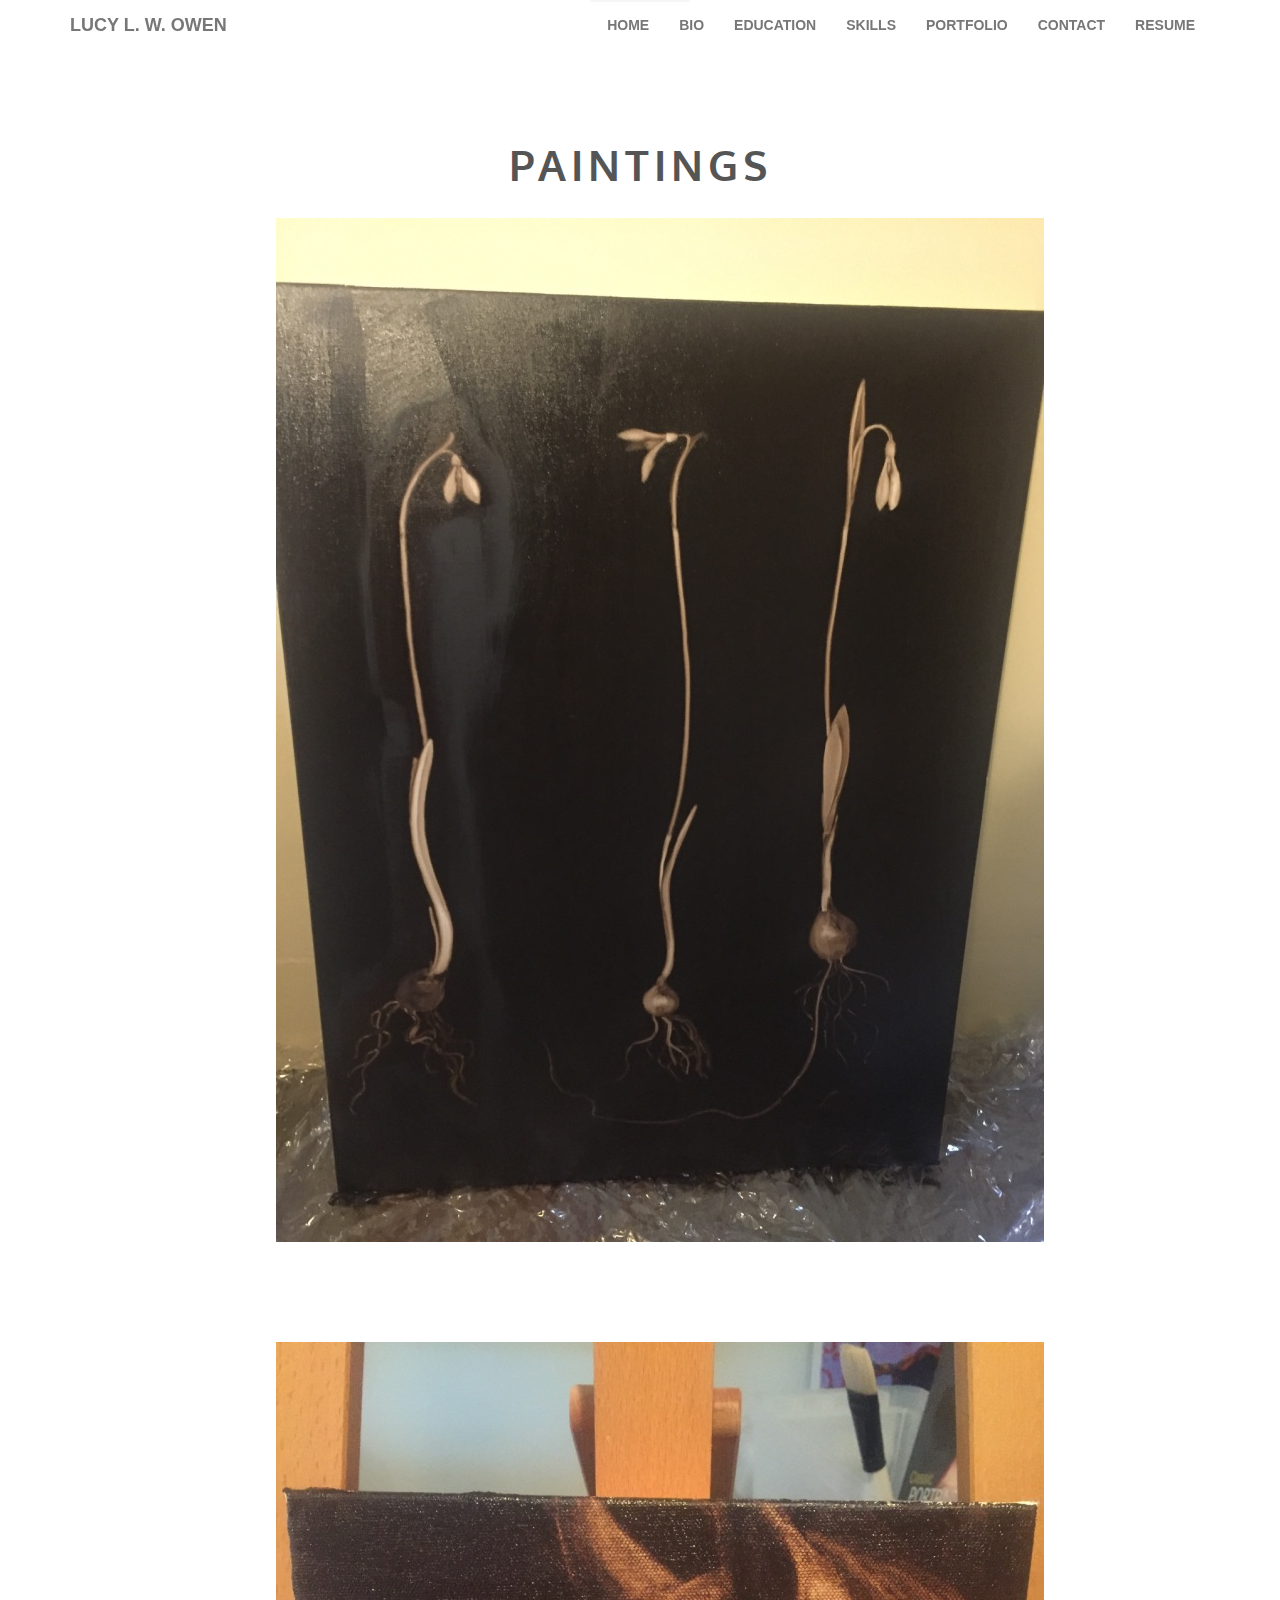
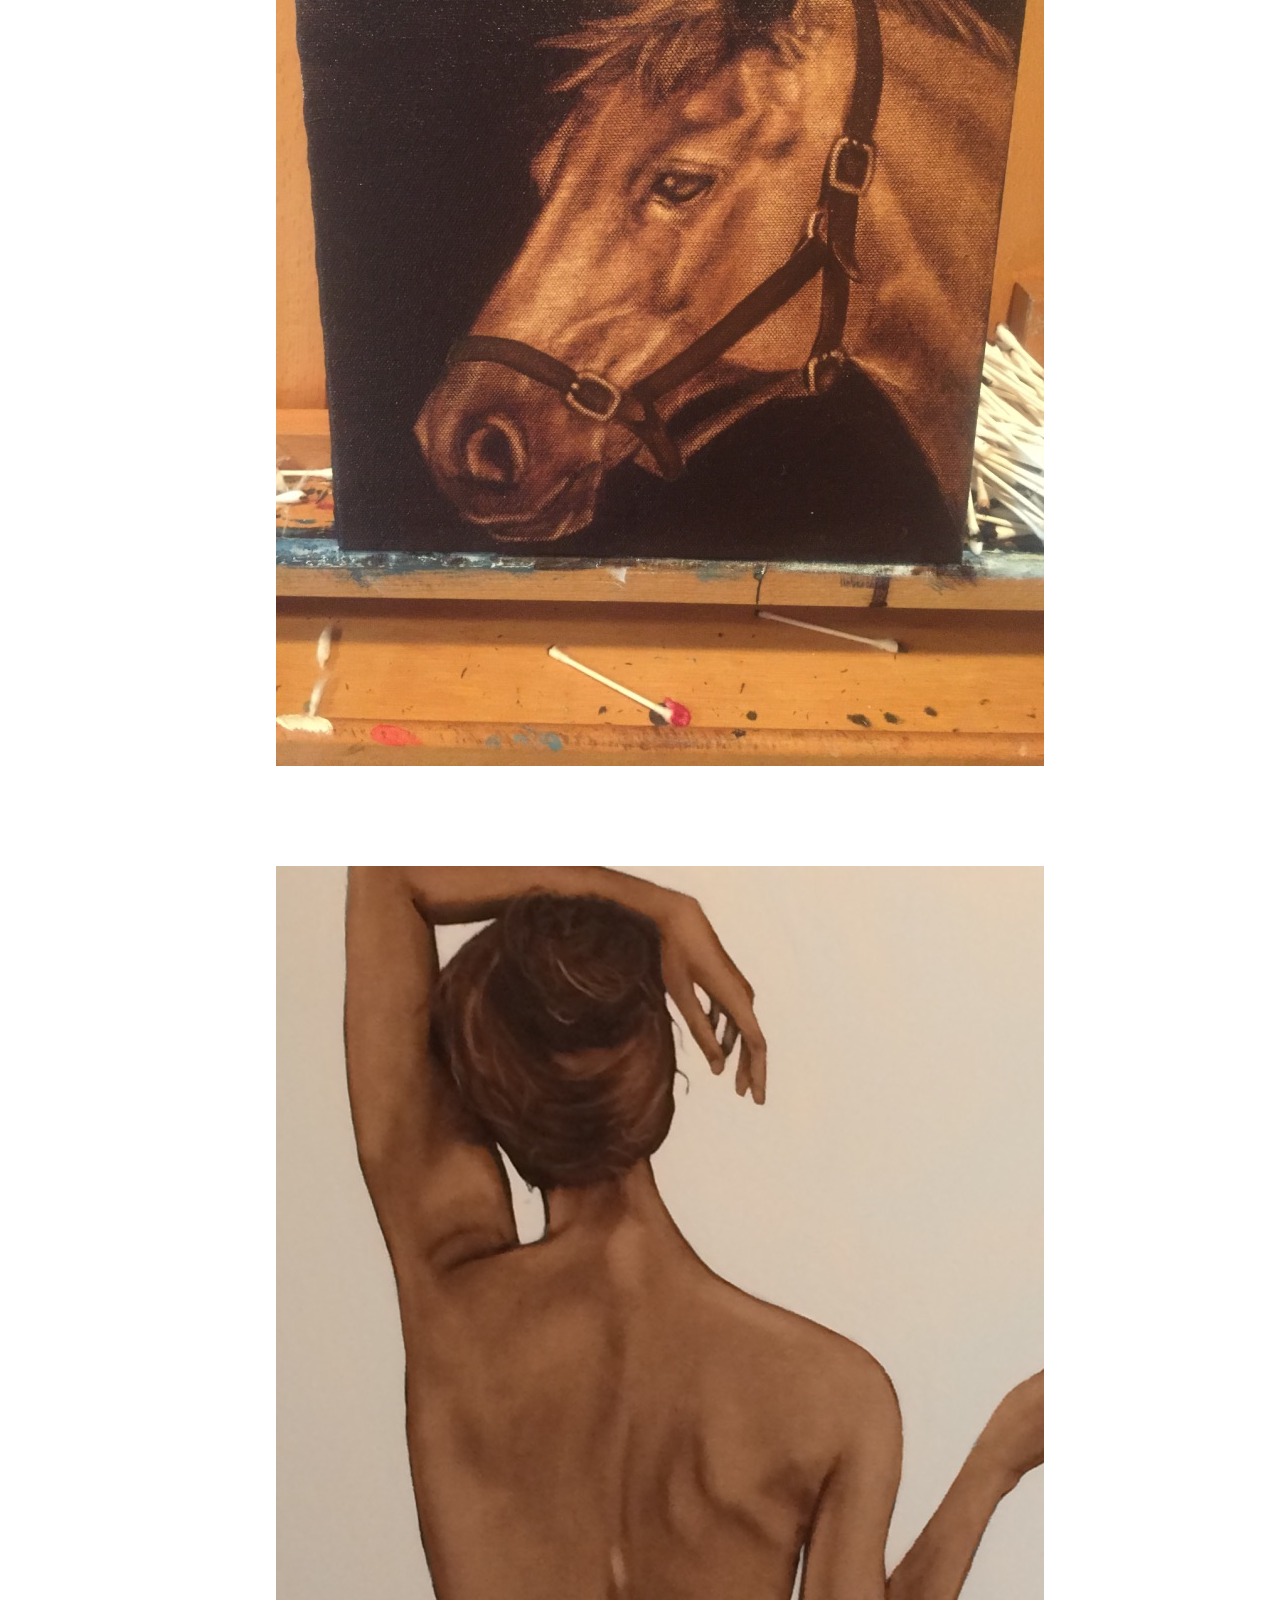
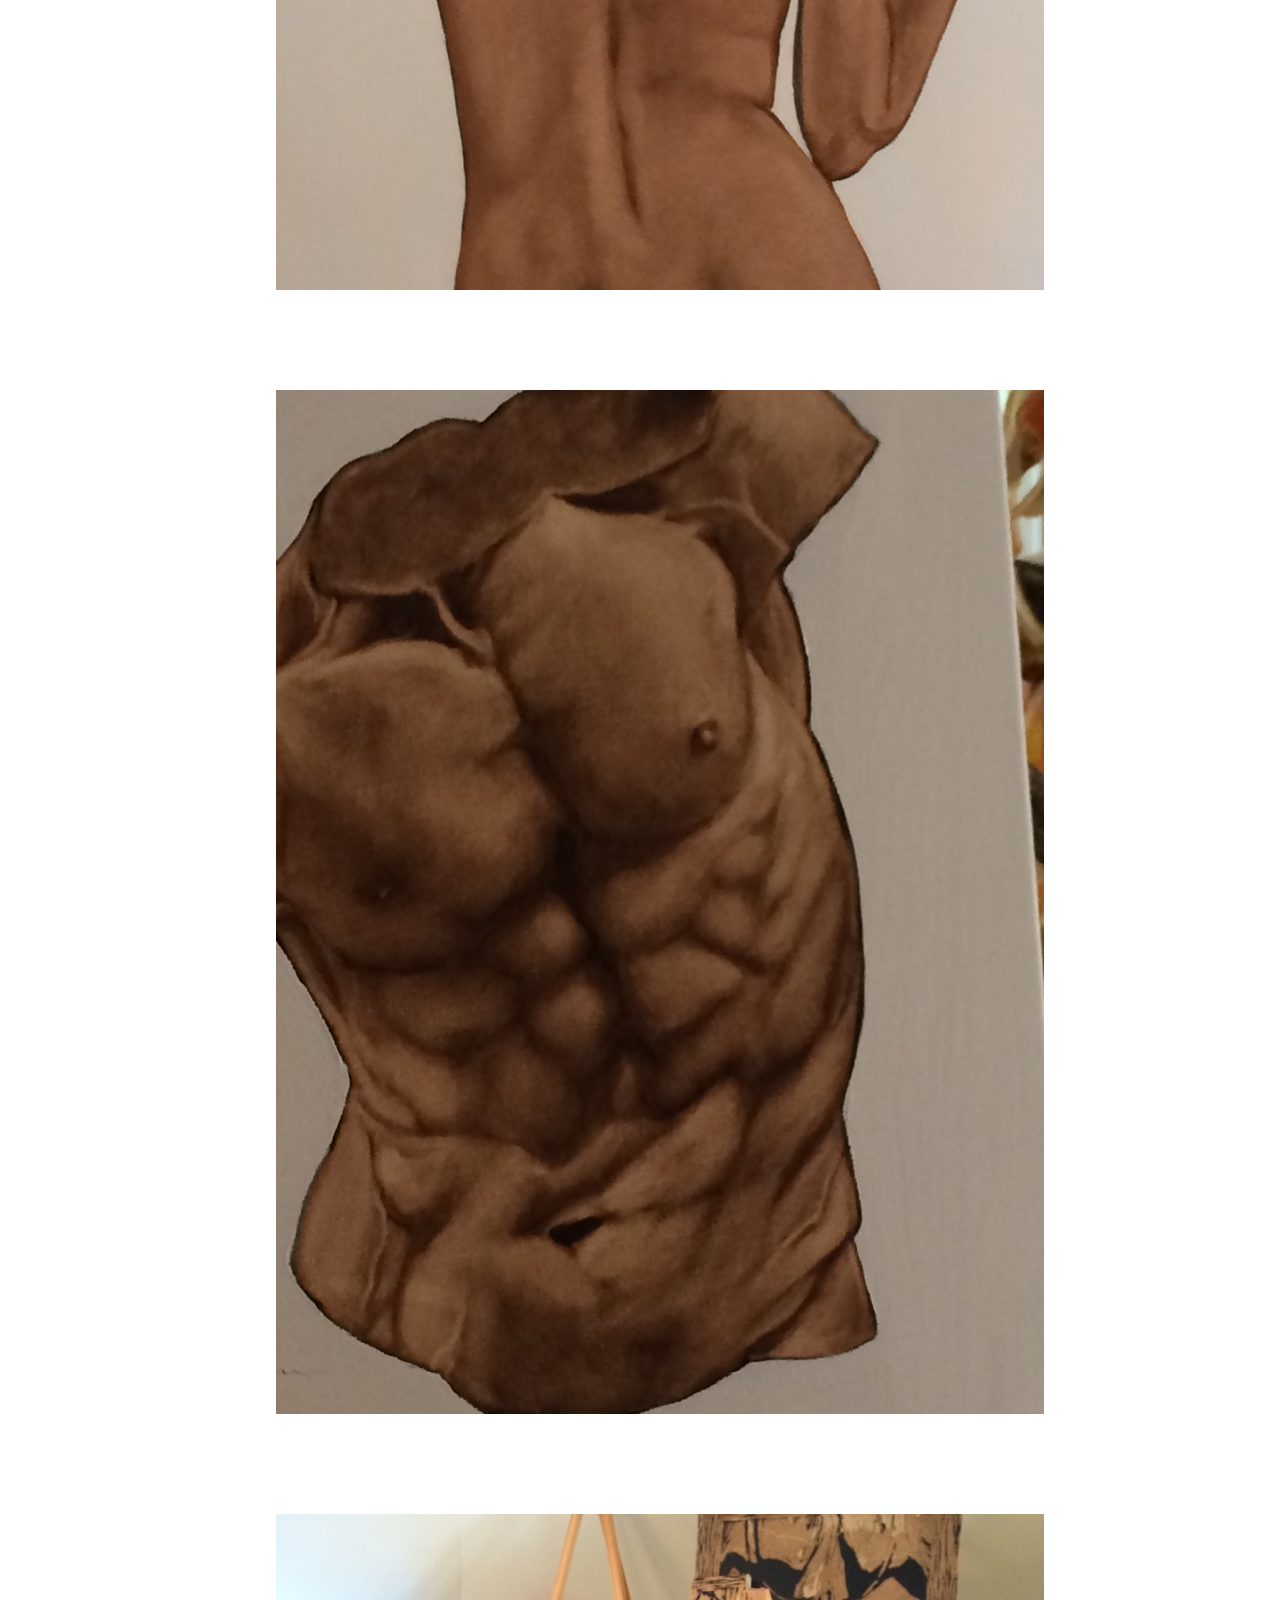
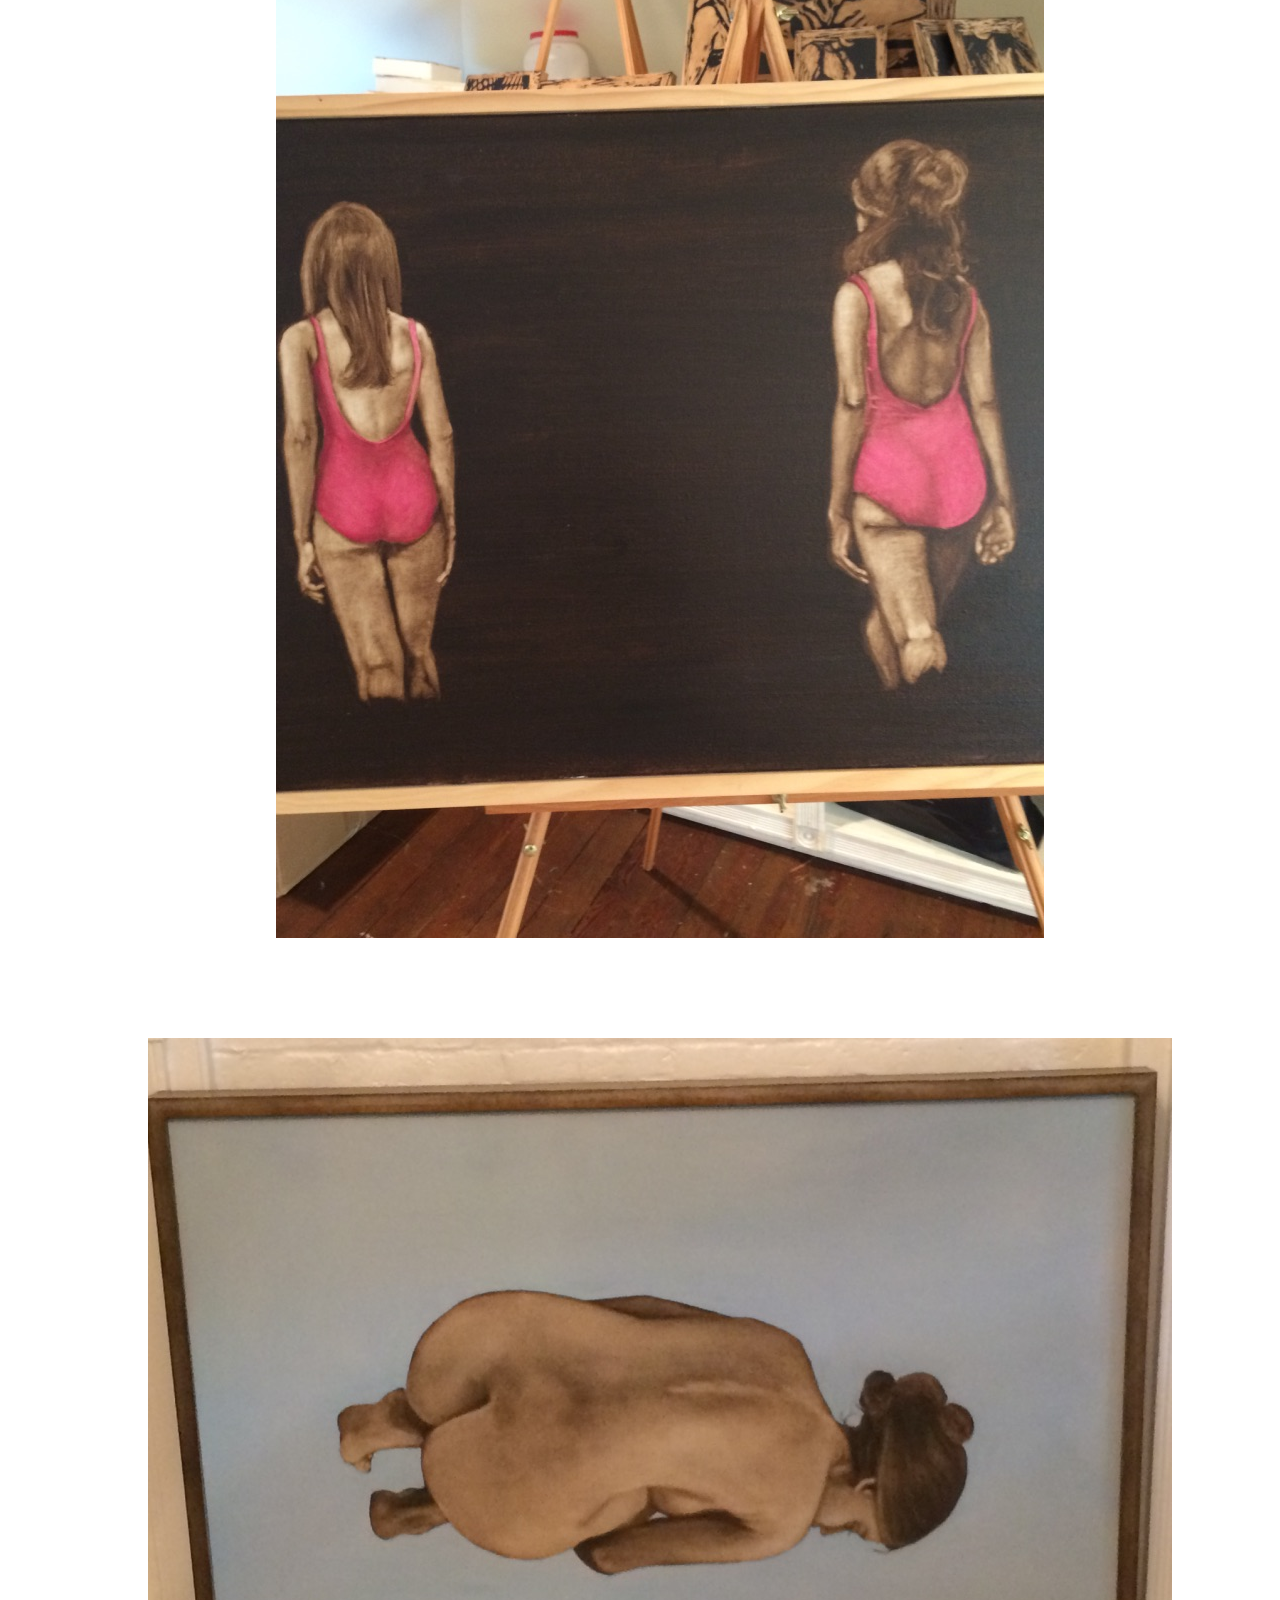
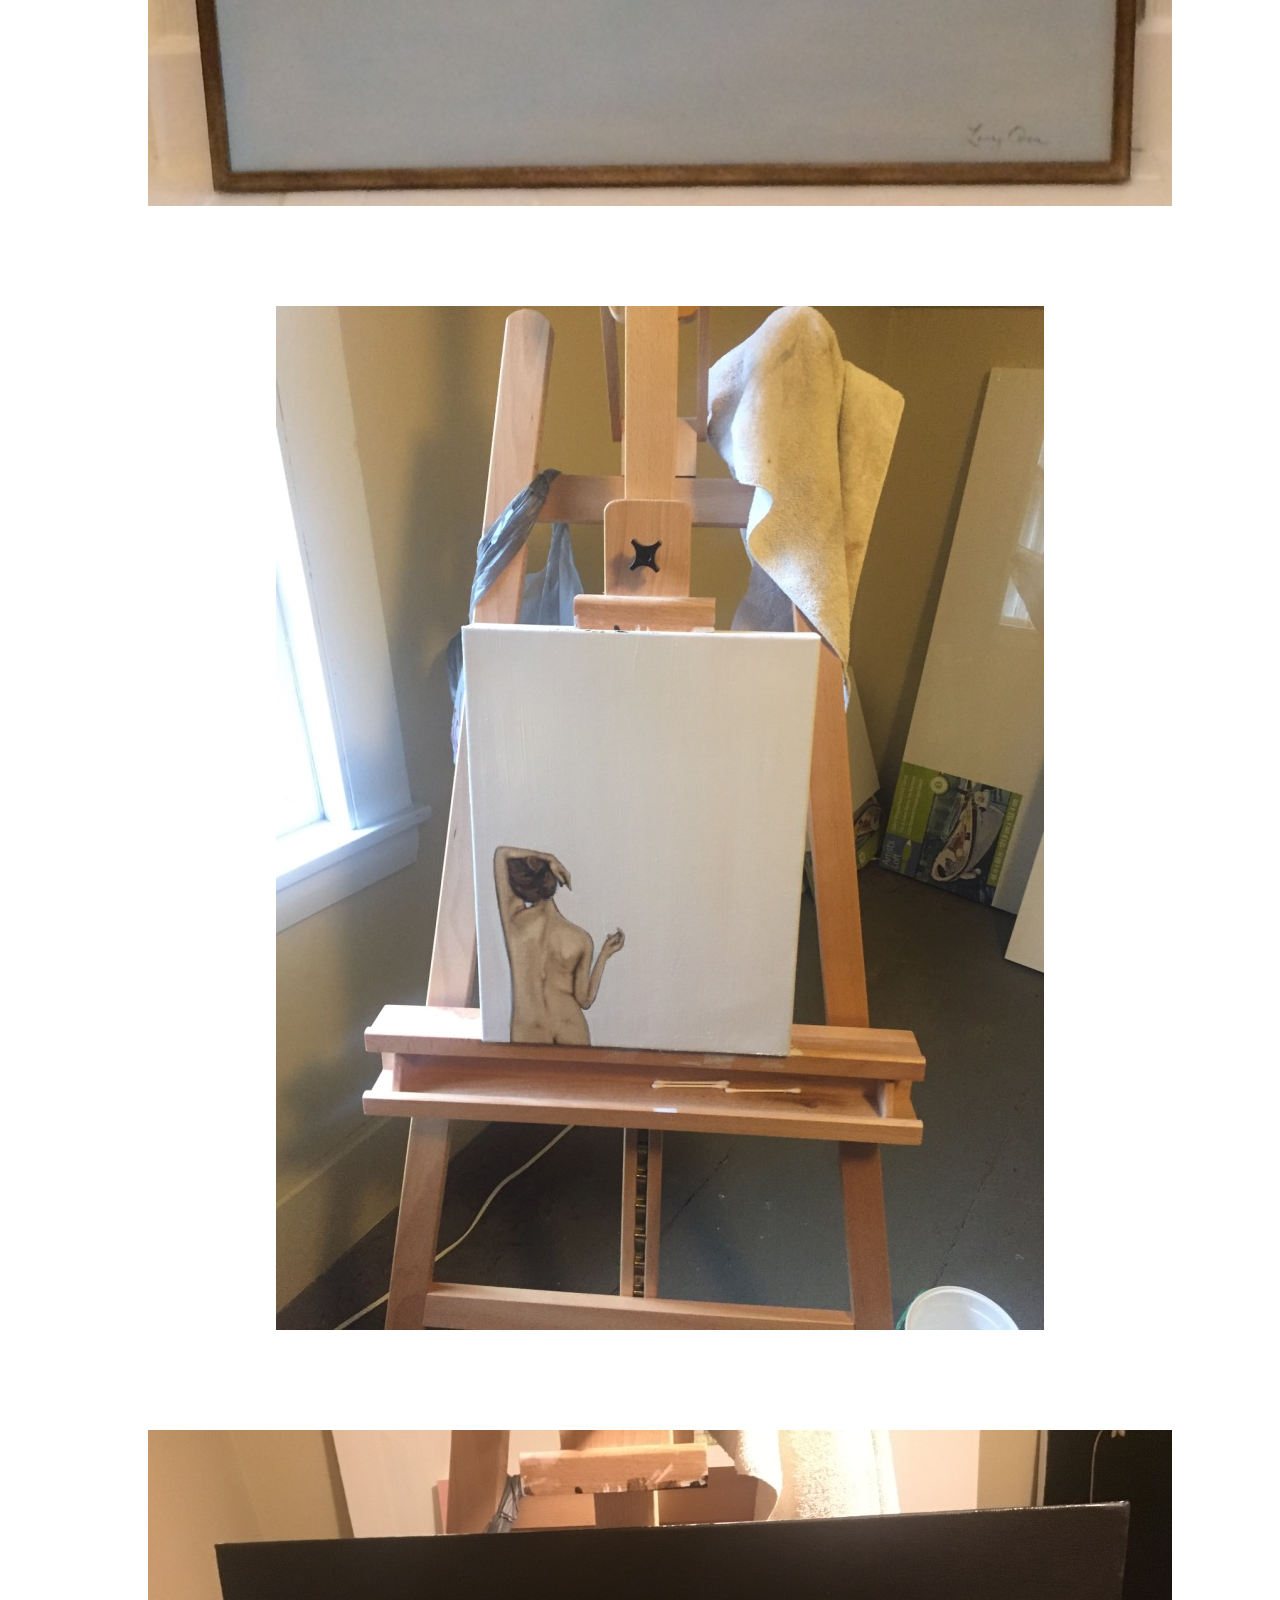
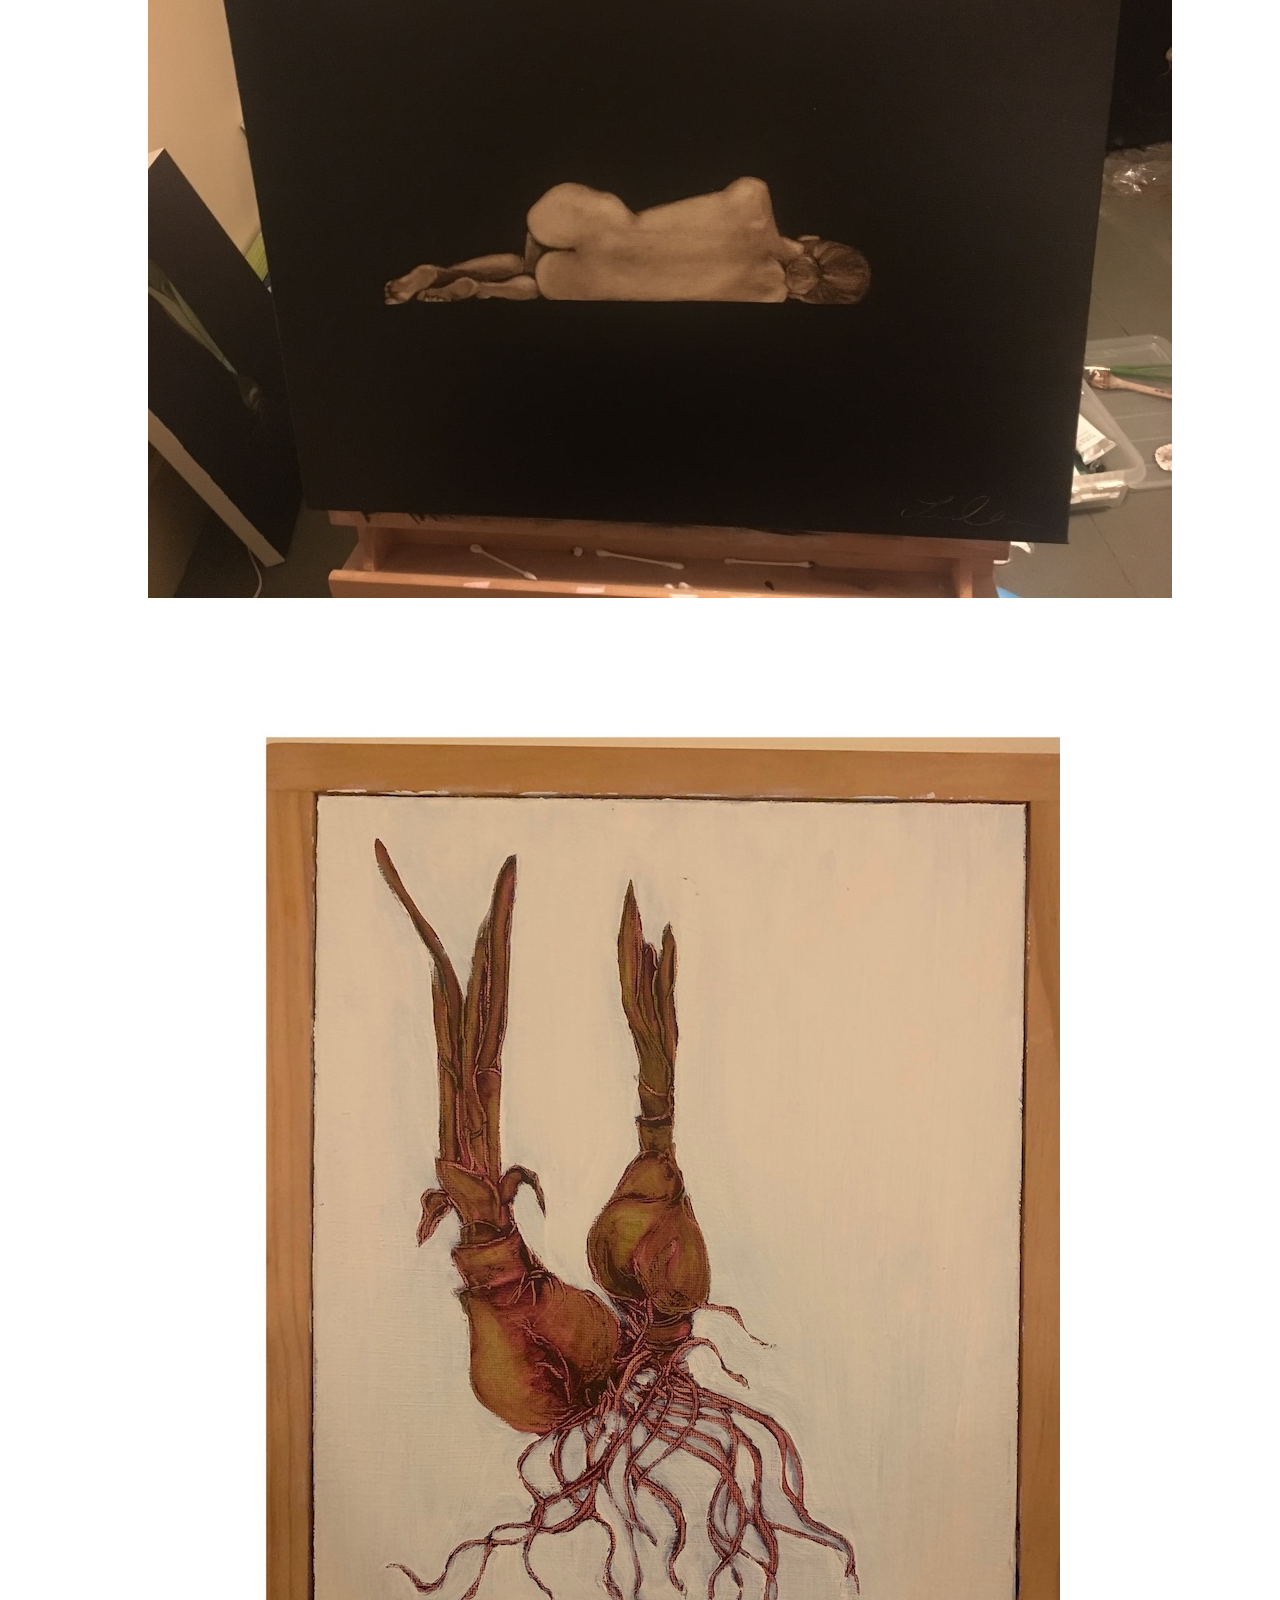
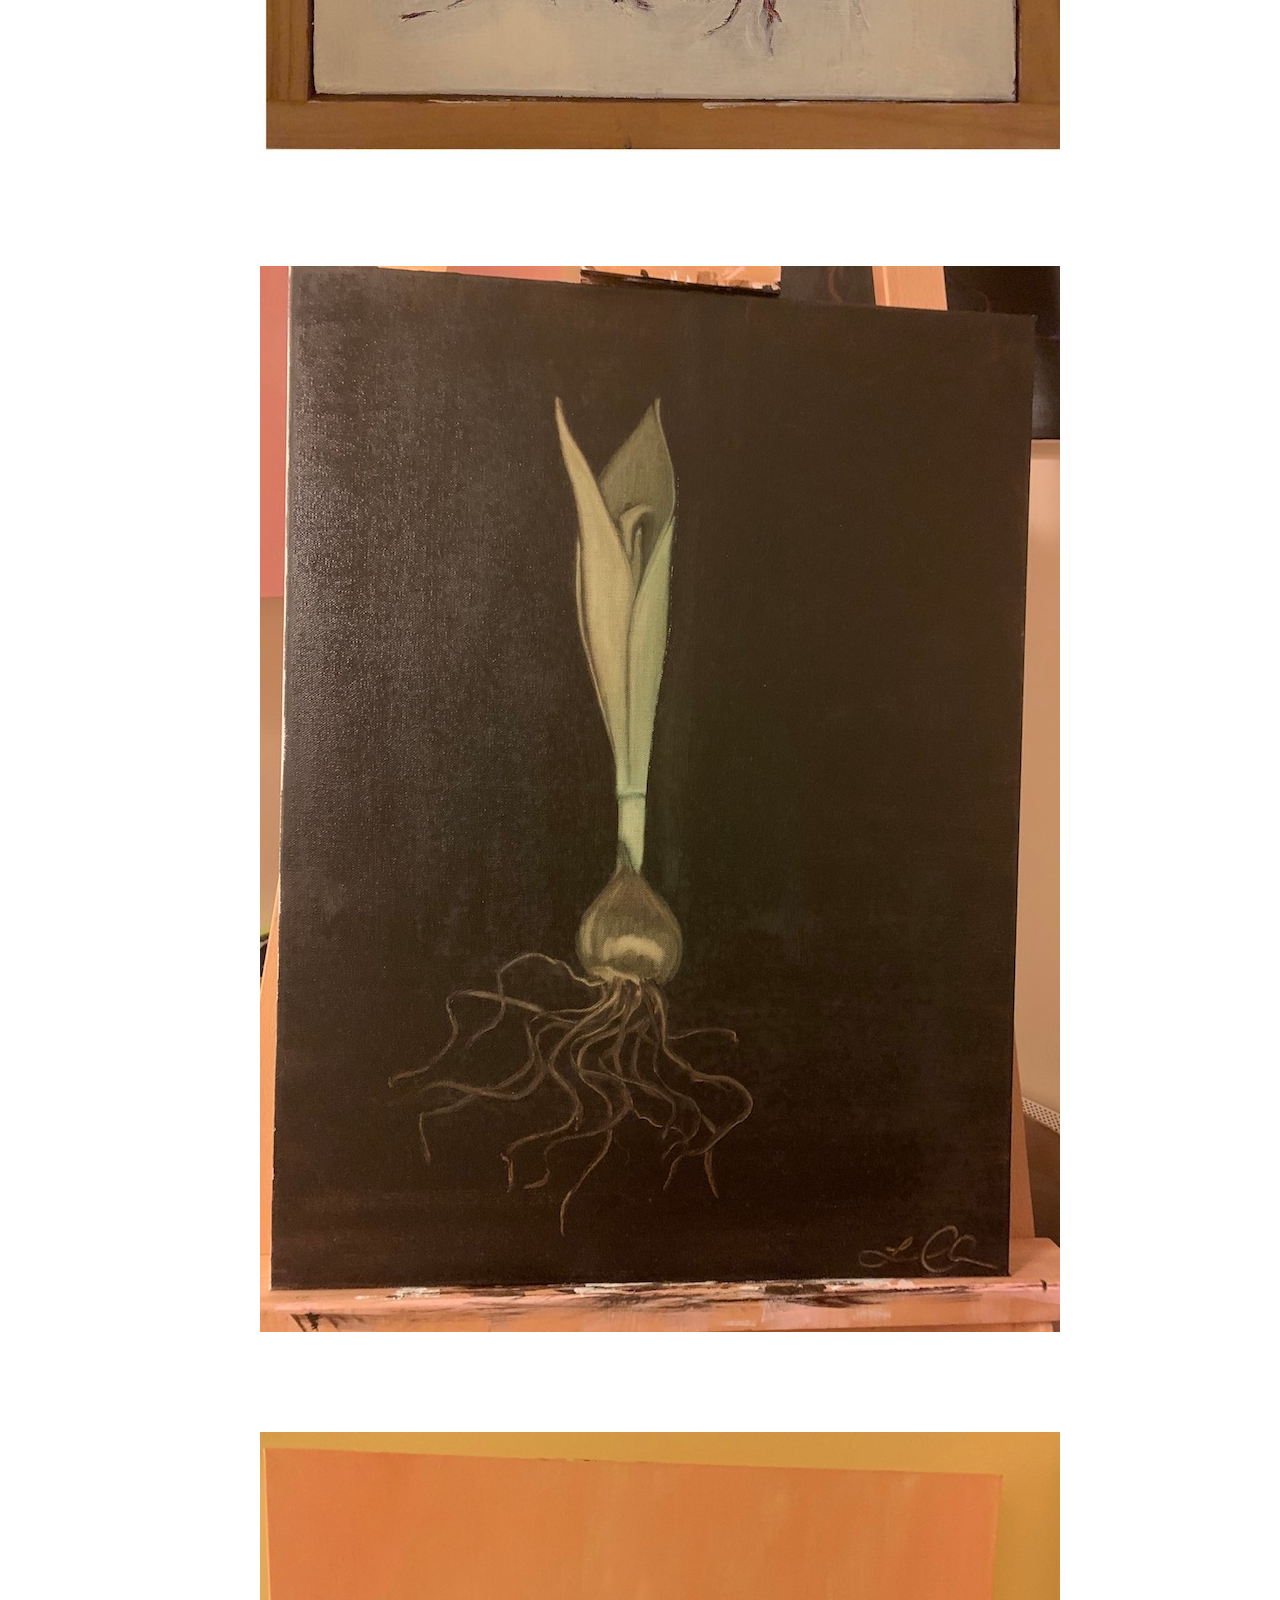
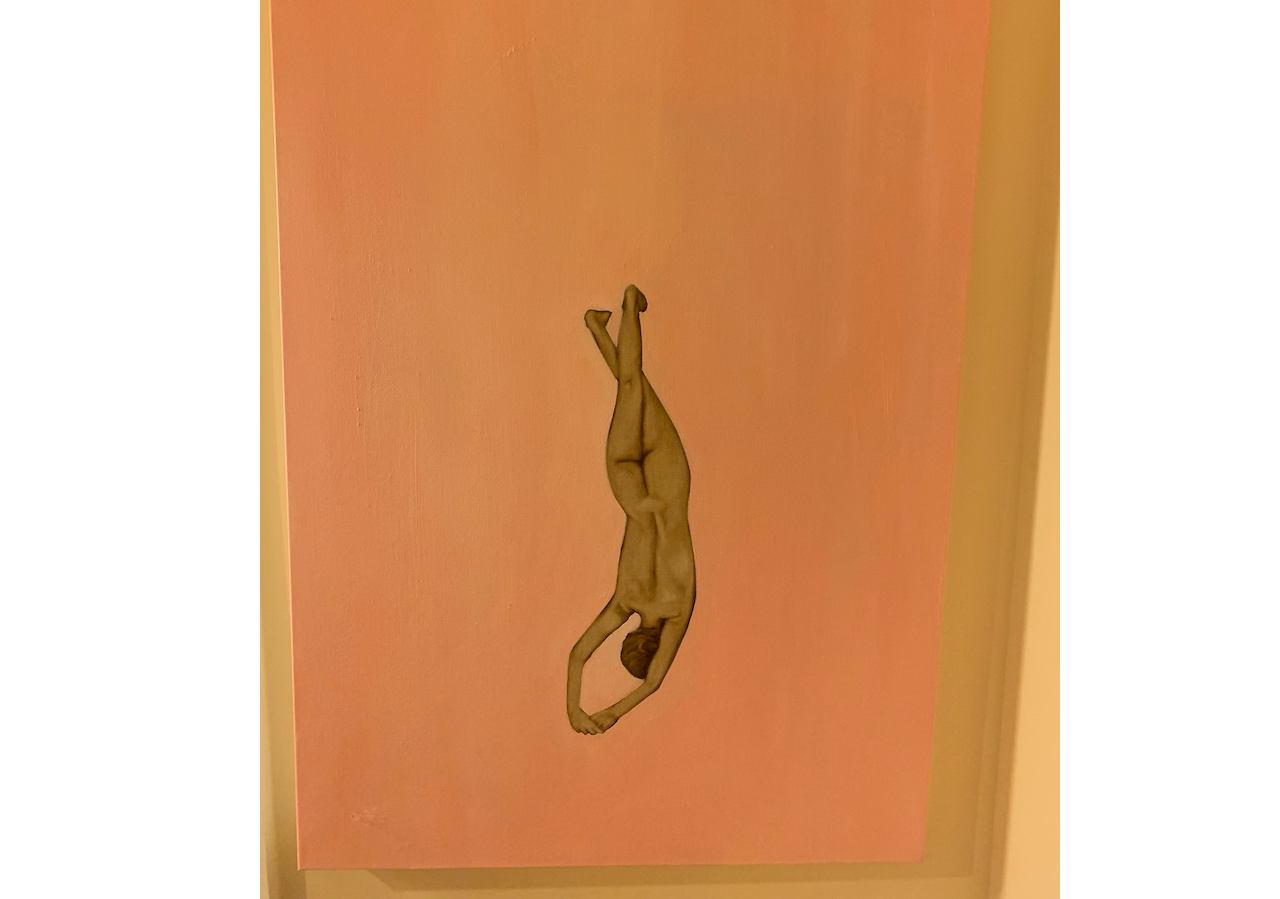
<file: art/index.html>
<!-- <!DOCTYPE html>
<html>
<head>
  <meta charset="utf-8">
  <meta http-equiv="X-UA-Compatible" content="IE=edge">
  <title>Andrew Heusser</title>
  <meta name="description" content="">
  <meta name="viewport" content="width=device-width, initial-scale=1">
  <meta name="author" content="">
  <!-- ADD CSS -->
  <!-- Bootstrap core CSS -->
  <link rel="stylesheet" href="../css/bootstrap.min.css">
  <!-- Fonts from Font Awsome -->
  <link rel="stylesheet" href="../css/font-awesome.min.css">
  <!-- Magnific popup -->
  <link rel="stylesheet" href="../css/magnific-popup.css">
  <!-- Vegas slider -->
  <link rel="stylesheet" href="../css/vegas.min.css">
  <!-- <link rel="stylesheet" href="css/main.css"> -->

  <!-- Color styles -->
  <link rel="stylesheet" href="../css/colors/black.css">
  <link rel="stylesheet" href="../css/animate.css">
  <link rel="stylesheet" href="../css/morphext.css">

  <!-- Custom styles for this template -->
  <link rel="stylesheet" href="../css/main.css">

  <!-- Feature detection -->
  <!-- <script src="js/modernizr-2.6.2.min.js"></script> -->

  <!-- Fonts -->
  <link href='http://fonts.googleapis.com/css?family=Source+Sans+Pro:300,400,600,700,900,300italic,400italic,600italic,700italic,900italic' rel='stylesheet' type='text/css'>
  <link href='http://fonts.googleapis.com/css?family=Oxygen:400,700' rel='stylesheet' type='text/css'>
</head>


<body>
  <div class="navbar navbar-default navbar-static-top" role="navigation">
    <div class="container">
      <div class="navbar-brand">
        <p class="nav navbar-nav" id="main-menu">Lucy L. W. Owen<p/>
        </div>
        <div class="navbar-header">
          <button type="button" class="navbar-toggle collapsed" data-toggle="collapse" data-target=".navbar-collapse">
            <span class="sr-only">Toggle navigation</span>
            <span class="icon-bar"></span>
            <span class="icon-bar"></span>
            <span class="icon-bar"></span>
          </button>
        </div>
        <div class="navbar-collapse collapse">
          <ul style="float:right" class="nav navbar-nav" id="main-menu">
            <li><a href="/">Home</a>
            </li>
            <li><a href="/#page-profile">Bio</a>
            </li>
            <li><a href="/#page-education">Education</a>
            </li>
            <li><a href="/#page-skills">Skills</a>
            </li>
            <li><a href="/#page-portfolio">Portfolio</a>
            </li>
            <li><a href="/#page-contact">Contact</a>
            </li>
            <li><a href="/files/Owen_CV.pdf">Resume</a>
            </li>
        </ul>
      </div>
      <!--/.nav-collapse -->
    </div>
  </div>
<div class="spacer"></div>
  <header class="section-header">
    <div class="big_spacer"></div>
      <h2 class="section-title">Paintings</h2>
  			 <ul class="contacts">
           <div class="container">
              </div><img src="files/1.jpg" alt="">
          <div class="big_spacer"></div>
          <div class="container">
            </div><img src="files/2.jpg" alt="">
          <div class="big_spacer"></div>
          <div class="container">
            </div><img src="files/3.jpg" alt="">
          <div class="big_spacer"></div>
          <div class="container">
            </div><img src="files/4.jpg" alt="">
          <div class="big_spacer"></div>
          <div class="container">
            </div><img src="files/5.jpg" alt="">
          <div class="big_spacer"></div>
          <div class="container">
            </div><img src="files/6.jpg" alt="">
          <div class="big_spacer"></div>
          <div class="container">
          </div><img src="files/7.jpg" alt="">
          <div class="big_spacer"></div>
          <div class="container">
            </div><img src="files/8.jpg" alt="">
          <div class="big_spacer"></div>
          <div class="container">
            </div><img src="files/9.jpg" alt="">
          <div class="big_spacer"></div>
          <div class="container">
            </div><img src="files/10.jpg" alt="">
          <div class="big_spacer"></div>
          <div class="container">
            </div><img src="files/11.jpg" alt="">
          </div>
        </ul>
    </div>
</body>

</html>
</file>
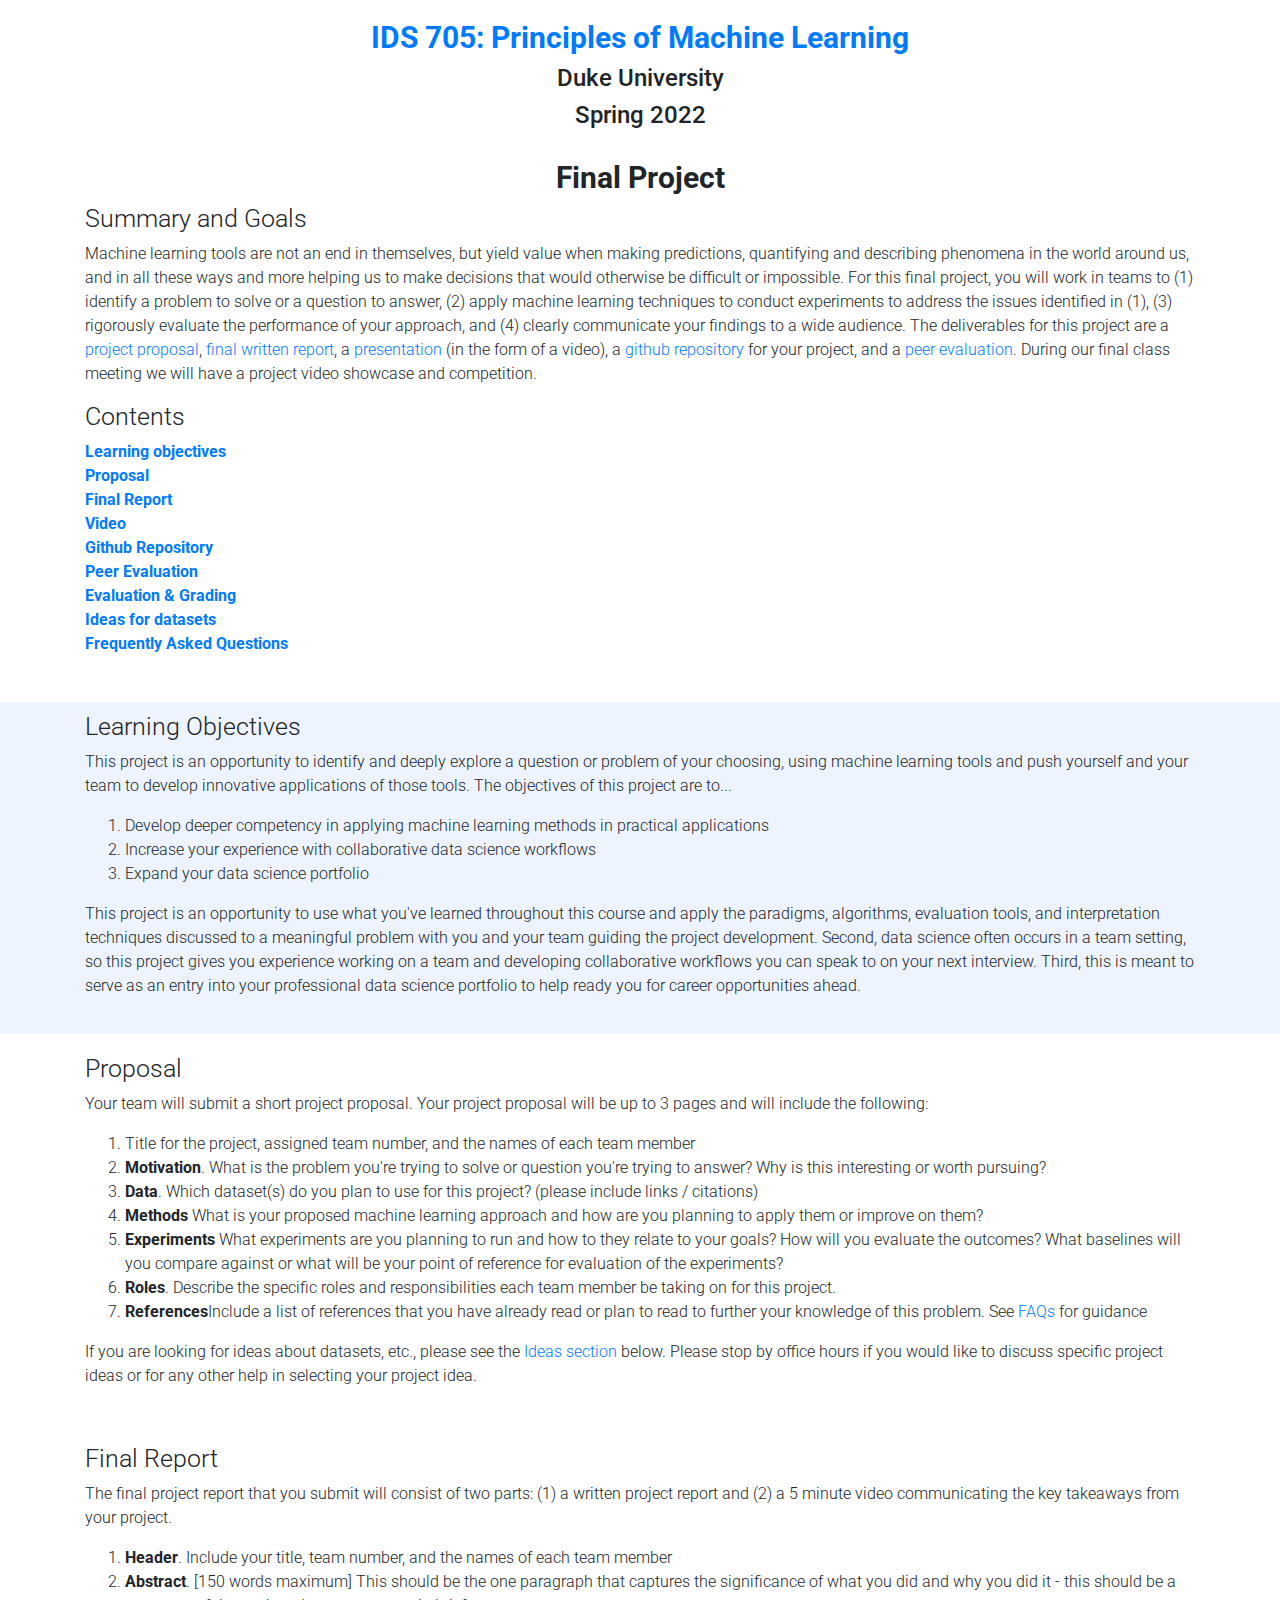
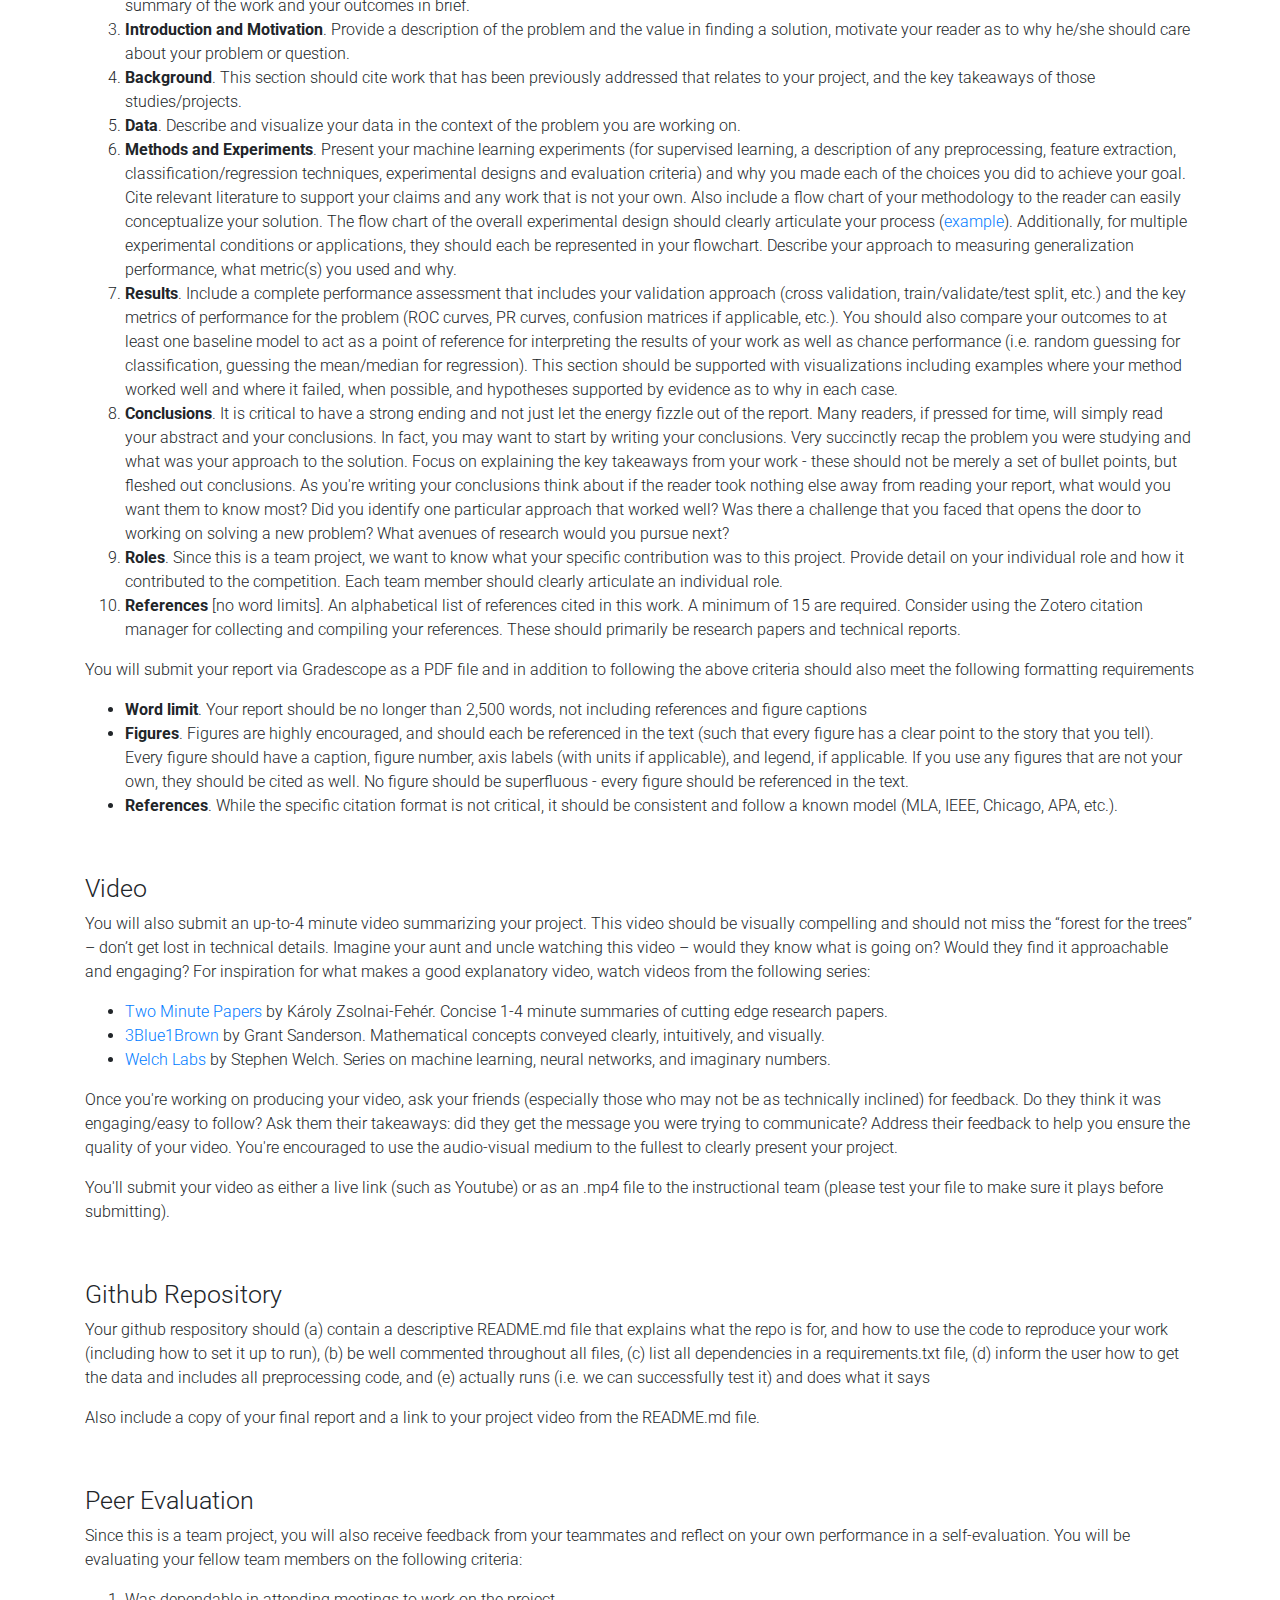
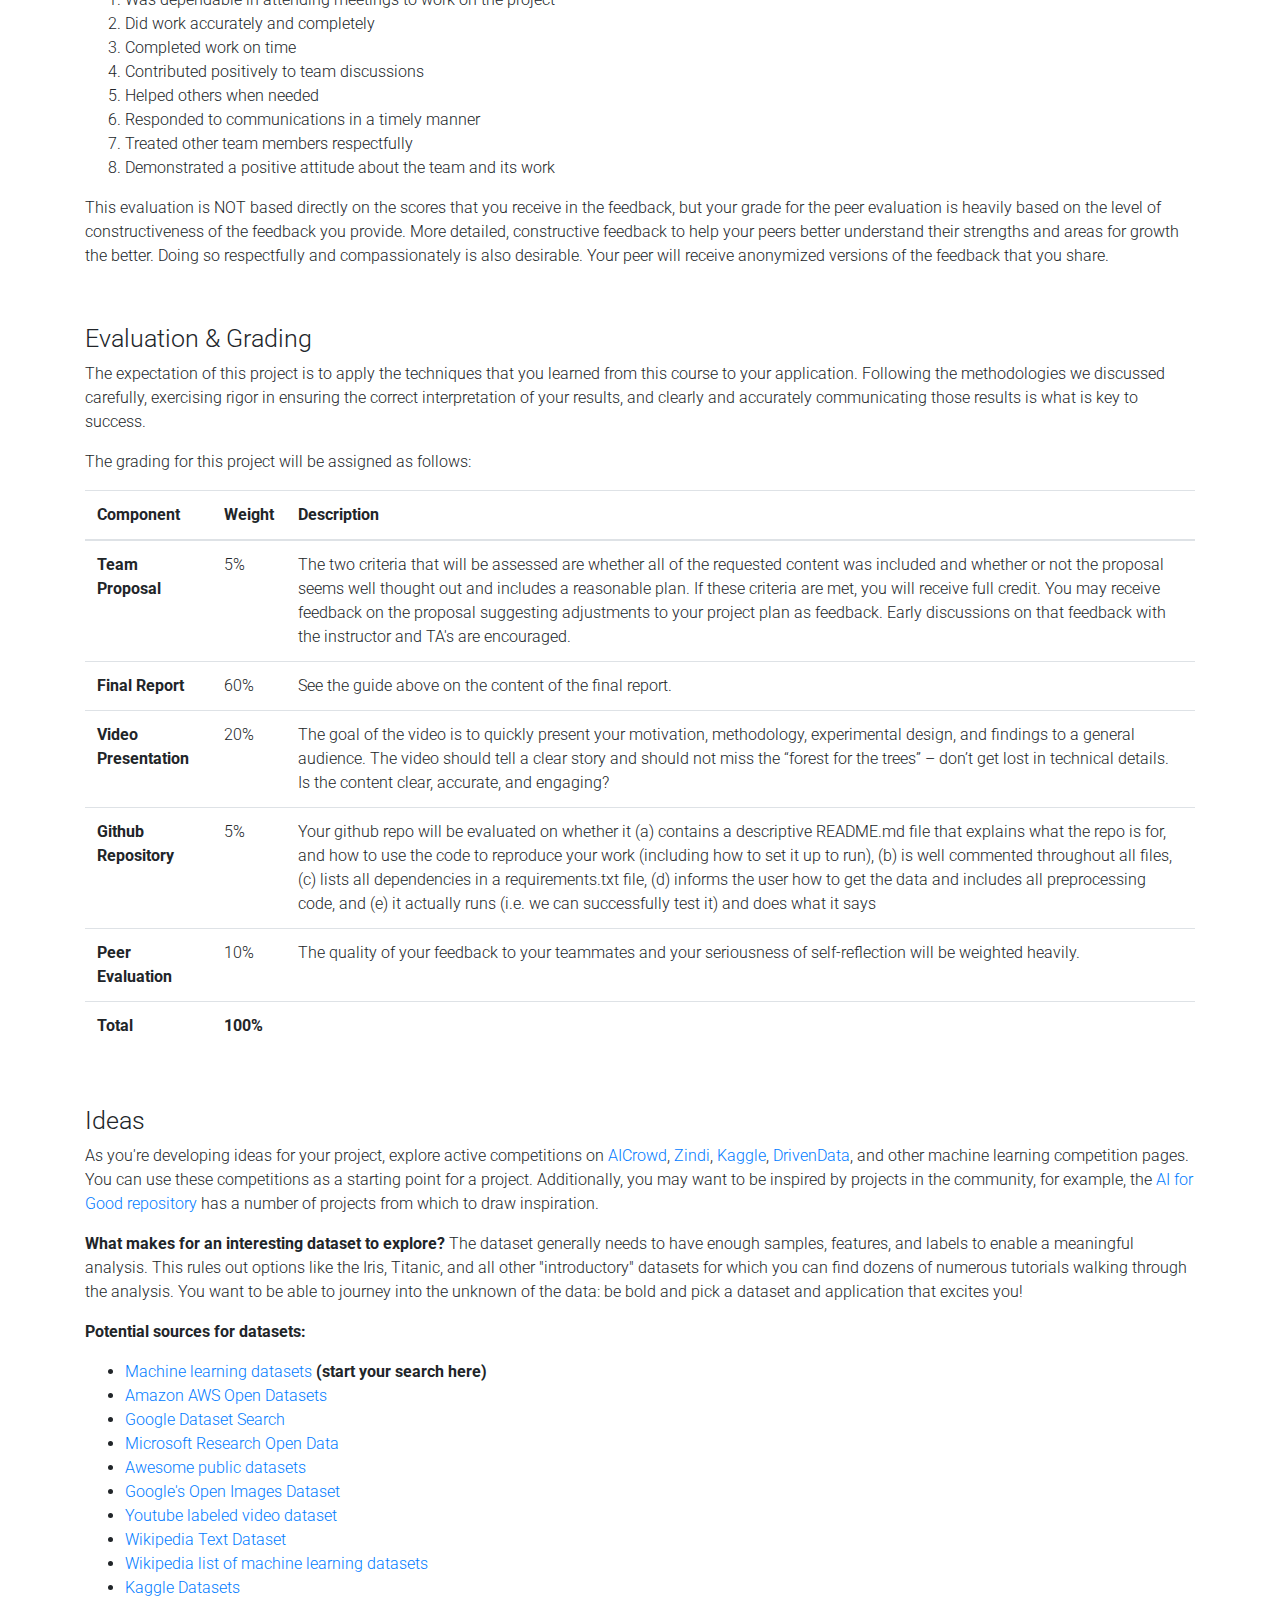
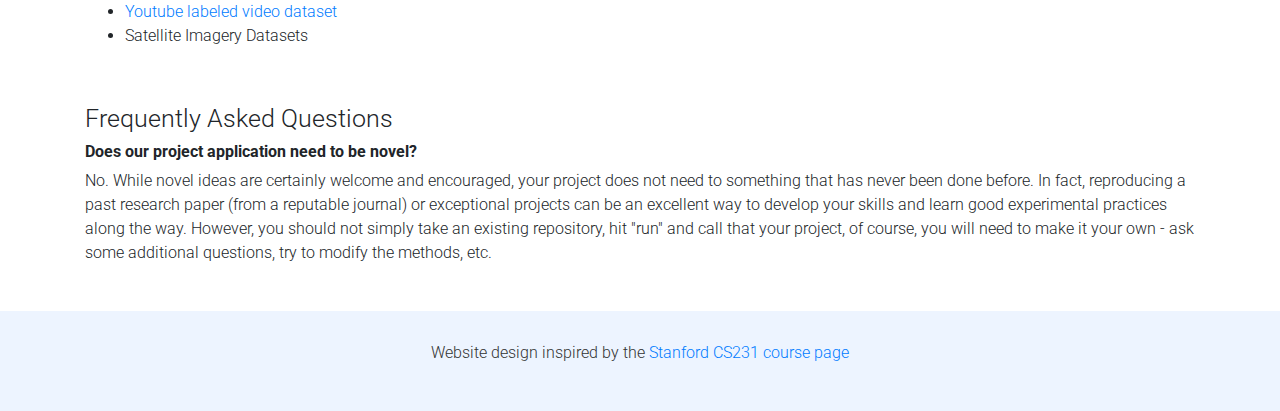
<file: ML_class/project.html>
<!DOCTYPE html>
<html lang="en">

<head>
  <meta charset="utf-8">
    <meta http-equiv="X-UA-Compatible" content="IE=edge">
    <meta name="viewport" content="width=device-width, initial-scale=1">
  <title>Final Project | IDS 705</title>

  <!-- bootstrap -->
  <link rel="stylesheet" href="https://maxcdn.bootstrapcdn.com/bootstrap/4.0.0/css/bootstrap.min.css">

  <!-- Google fonts -->
  <link href='https://fonts.googleapis.com/css?family=Roboto:700,400,300' rel='stylesheet' type='text/css'>

  <!-- Google Analytics -->
  <script>
  </script>

  <link rel="stylesheet" type="text/css" href="style.css" />
</head>

<body>

<div id="header">

  <a href="index.html">
    <h1>IDS 705: Principles of Machine Learning</h1>
  </a>
  <div class='text-center'>
    <h4>Duke University</h4>
    <h4>Spring 2022</h4>
  </div>

  <div style="clear:both;"></div>
</div>

<div class="container sec">
  
  
  <h1>Final Project</h1>
  <h2>Summary and Goals</h2>
    <p>Machine learning tools are not an end in themselves, but yield value when making predictions, quantifying and describing phenomena in the world around us, and in all these ways and more helping us to make decisions that would otherwise be difficult or impossible. For this final project, you will work in teams to (1) identify a problem to solve or a question to answer, (2) apply machine learning techniques to conduct experiments to address the issues identified in (1), (3) rigorously evaluate the performance of your approach, and (4) clearly communicate your findings to a wide audience. The deliverables for this project are a <a href="#proposal">project proposal</a>, <a href="#finalreport">final written report</a>, a <a href="#video">presentation</a> (in the form of a video), a <a href="#github">github repository</a> for your project, and a <a href="#peerevaluation">peer evaluation</a>. During our final class meeting we will have a project video showcase and competition.</p>

  <h2>Contents</h2>
  <p><b>
  <a href="#learningobjectives">Learning objectives</a><br>
  <a href="#proposal">Proposal</a><br>
  <a href="#finalreport">Final Report</a><br>
  <a href="#video">Video</a><br>
  <a href="#github">Github Repository</a><br>
  <a href="#peerevaluation">Peer Evaluation</a><br>
  <a href="#evaluation">Evaluation & Grading</a><br>
  <a href="#ideas">Ideas for datasets</a><br>
  <a href="#faq">Frequently Asked Questions</a>
  </b>
  </p>
</div>

<div id="learningobjectives" class="sechighlight">
  <div class="container sec">

    <h2>Learning Objectives</h2>
    <p>This project is an opportunity to identify and deeply explore a question or problem of your choosing, using machine learning tools and push yourself and your team to develop innovative applications of those tools. The objectives of this project are to... 
      <ol>
        <li>Develop deeper competency in applying machine learning methods in practical applications</li>
        <li>Increase your experience with collaborative data science workflows</li>
        <li>Expand your data science portfolio</li>
      </ol>
      This project is an opportunity to use what you've learned throughout this course and apply the paradigms, algorithms, evaluation tools, and interpretation techniques discussed to a meaningful problem with you and your team guiding the project development. Second, data science often occurs in a team setting, so this project gives you experience working on a team and developing collaborative workflows you can speak to on your next interview. Third, this is meant to serve as an entry into your professional data science portfolio to help ready you for career opportunities ahead.
    </p>
  </div>
</div>

<div id="proposal" class="container sec">
  <h2>Proposal</h2>

  <p>Your team will submit a short project proposal. Your project proposal will be up to 3 pages and will include the following:

  <ol>
    <li>Title for the project, assigned team number, and the names of each team member</li>
    <li><b>Motivation</b>. What is the problem you're trying to solve or question you're trying to answer? Why is this interesting or worth pursuing?</li>
    <li><b>Data</b>. Which dataset(s) do you plan to use for this project? (please include links / citations)</li>
    <li><b>Methods</b> What is your proposed machine learning approach and how are you planning to apply them or improve on them?</li>
    <li><b>Experiments</b> What experiments are you planning to run and how to they relate to your goals? How will you evaluate the outcomes? What baselines will you compare against or what will be your point of reference for evaluation of the experiments?</li>
    <li><b>Roles</b>. Describe the specific roles and responsibilities each team member be taking on for this project.</li>
    <li><b>References</b>Include a list of references that you have already read or plan to read to further your knowledge of this problem. See <a href="#faq">FAQs</a> for guidance</li>
  </ol>
    
  <p>If you are looking for ideas about datasets, etc., please see the <a href="#ideas">Ideas section</a> below. Please stop by office hours if you would like to discuss specific project ideas or for any other help in selecting your project idea.</p>

</div>

<div id="finalreport" class="container sec">
  <h2>Final Report</h2>

  <p>The final project report that you submit will consist of two parts: (1) a written project report and (2) a 5 minute video communicating the key takeaways from your project.</p>

  <ol>
    <li><b>Header</b>. Include your title, team number, and the names of each team member</li>
    <li><b>Abstract</b>. [150 words maximum] This should be the one paragraph that captures the significance of what you did and why you did it - this should be a summary of the work and your outcomes in brief.</li>
    <li><b>Introduction and Motivation</b>. Provide a description of the problem and the value in finding a solution, motivate your reader as to why he/she should care about your problem or question.</li>
    <li><b>Background</b>. This section should cite work that has been previously addressed that relates to your project, and the key takeaways of those studies/projects.</li>
    <li><b>Data</b>. Describe and visualize your data in the context of the problem you are working on.</li>
    <li><b>Methods and Experiments</b>. Present your machine learning experiments (for supervised learning, a description of any preprocessing, feature extraction, classification/regression techniques, experimental designs and evaluation criteria) and why you made each of the choices you did to achieve your goal. Cite relevant literature to support your claims and any work that is not your own. Also include a flow chart of your methodology to the reader can easily conceptualize your solution. The flow chart of the overall experimental design should clearly articulate your process (<a href="https://www.nature.com/articles/sdata2016106/figures/1">example</a>). Additionally, for multiple experimental conditions or applications, they should each be represented in your flowchart. Describe your approach to measuring generalization performance, what metric(s) you used and why.</li>
    <li><b>Results</b>. Include a complete performance assessment that includes your validation approach (cross validation, train/validate/test split, etc.) and the key metrics of performance for the problem (ROC curves, PR curves, confusion matrices if applicable, etc.). You should also compare your outcomes to at least one baseline model to act as a point of reference for interpreting the results of your work as well as chance performance (i.e. random guessing for classification, guessing the mean/median for regression). This section should be supported with visualizations including examples where your method worked well and where it failed, when possible, and hypotheses supported by evidence as to why in each case.</li>
    <li><b>Conclusions</b>. It is critical to have a strong ending and not just let the energy fizzle out of the report. Many readers, if pressed for time, will simply read your abstract and your conclusions. In fact, you may want to start by writing your conclusions. Very succinctly recap the problem you were studying and what was your approach to the solution. Focus on explaining the key takeaways from your work - these should not be merely a set of bullet points, but fleshed out conclusions. As you're writing your conclusions think about if the reader took nothing else away from reading your report, what would you want them to know most? Did you identify one particular approach that worked well? Was there a challenge that you faced that opens the door to working on solving a new problem? What avenues of research would you pursue next?</li>
    <li><b>Roles</b>. Since this is a team project, we want to know what your specific contribution was to this project. Provide detail on your individual role and how it contributed to the competition. Each team member should clearly articulate an individual role.</li>
    <li><b>References</b> [no word limits]. An alphabetical list of references cited in this work. A minimum of 15 are required. Consider using the Zotero citation manager for collecting and compiling your references. These should primarily be research papers and technical reports.</li>
  </ol>
  <p>You will submit your report via Gradescope as a PDF file and in addition to following the above criteria should also meet the following formatting requirements</p>
  <ul>
    <li><b>Word limit</b>. Your report should be no longer than 2,500 words, not including references and figure captions</li>
    <li><b>Figures</b>. Figures are highly encouraged, and should each be referenced in the text (such that every figure has a clear point to the story that you tell). Every figure should have a caption, figure number, axis labels (with units if applicable), and legend, if applicable. If you use any figures that are not your own, they should be cited as well. No figure should be superfluous - every figure should be referenced in the text. </li>
    <li><b>References</b>. While the specific citation format is not critical, it should be consistent and follow a known model (MLA, IEEE, Chicago, APA, etc.).</li>

  </ul>

  <!-- <h3>Examples to emulate for project webpages:</h3>
  <ul>
    <li><a href="https://distill.pub/">Distll.pub</a> In my opinion, this is the BEST online interactive machine learning journal.</li>
    <li><a href="https://devseed.com/ml-grid-docs/">Identifying transmission lines in satellite imagery assisted by machine learning</a>Excellent short project overview that provides and example of how web formats can be created </li>
    <li><a href="http://people.duke.edu/~kjb17/gbdx/">Automatically identifying solar PV arrays in satellite imagery</a></li>
    <li><a href="https://dataplus-2020.github.io/">Synthetic data generation for improving computer vision models</a></li>
  </ul> -->

</div>
<div id="video" class="container sec">
  <h2>Video</h2>

  <p>You will also submit an up-to-4 minute video summarizing your project. This video should be visually compelling and should not miss the “forest for the trees” – don’t get lost in technical details. Imagine your aunt and uncle watching this video – would they know what is going on? Would they find it approachable and engaging? For inspiration for what makes a good explanatory video, watch videos from the following series:</p>

  <ul>
    <li><a href="https://www.youtube.com/channel/UCbfYPyITQ-7l4upoX8nvctg">Two Minute Papers</a> by Károly Zsolnai-Fehér. Concise 1-4 minute summaries of cutting edge research papers.</li>
    <li><a href="https://www.youtube.com/channel/UCYO_jab_esuFRV4b17AJtAw">3Blue1Brown</a> by Grant Sanderson. Mathematical concepts conveyed clearly, intuitively, and visually.</li>
    <li><a href="https://www.youtube.com/channel/UConVfxXodg78Tzh5nNu85Ew">Welch Labs</a> by Stephen Welch. Series on machine learning, neural networks, and imaginary numbers.</li>
  </ul>

  <p>Once you're working on producing your video, ask your friends (especially those who may not be as technically inclined) for feedback. Do they think it was engaging/easy to follow? Ask them their takeaways: did they get the message you were trying to communicate? Address their feedback to help you ensure the quality of your video. You're encouraged to use the audio-visual medium to the fullest to clearly present your project.</p>

  <p>You'll submit your video as either a live link (such as Youtube) or as an .mp4 file to the instructional team (please test your file to make sure it plays before submitting).</p>
</div>

<div id="github" class="container sec">
  <h2>Github Repository</h2>
  <p>Your github respository should (a) contain a descriptive README.md file that explains what the repo is for, and how to use the code to reproduce your work (including how to set it up to run), (b) be well commented throughout all files, (c) list all dependencies in a requirements.txt file, (d) inform the user how to get the data and includes all preprocessing code, and (e) actually runs (i.e. we can successfully test it) and does what it says</p>

  <p>Also include a copy of your final report and a link to your project video from the README.md file.</p>

</div>

<div id="peerevaluation" class="container sec">
  <h2>Peer Evaluation</h2>
  <p>Since this is a team project, you will also receive feedback from your teammates and reflect on your own performance in a self-evaluation. You will be evaluating your fellow team members on the following criteria:</p>

  <ol>
    <li>Was dependable in attending meetings to work on the project</li>
    <li>Did work accurately and completely</li>
    <li>Completed work on time</li>
    <li>Contributed positively to team discussions</li>
    <li>Helped others when needed</li>
    <li>Responded to communications in a timely manner</li>
    <li>Treated other team members respectfully</li>
    <li>Demonstrated a positive attitude about the team and its work</li>
  </ol>

  <p>This evaluation is NOT based directly on the scores that you receive in the feedback, but your grade for the peer evaluation is heavily based on the level of constructiveness of the feedback you provide. More detailed, constructive feedback to help your peers better understand their strengths and areas for growth the better. Doing so respectfully and compassionately is also desirable. Your peer will receive anonymized versions of the feedback that you share.</p>

</div>

<div id="evaluation" class="container sec">
  <h2>Evaluation & Grading</h2>

  <p>The expectation of this project is to apply the techniques that you learned from this course to your application. Following the methodologies we discussed carefully, exercising rigor in ensuring the correct interpretation of your results, and clearly and accurately communicating those results is what is key to success.</p>
  <p>The grading for this project will be assigned as follows:</p>
  <table class="table table-hover">
    <thead>
      <tr>
        <th scope="col">Component</th>
        <th scope="col">Weight</th>
        <th scope="col">Description</th>
      </tr>
    </thead>
    <tbody>
      <tr>
        <th scope="row">Team Proposal</th>
        <td>5%</td>
        <td>The two criteria that will be assessed are whether all of the requested content was included and whether or not the proposal seems well thought out and includes a reasonable plan. If these criteria are met, you will receive full credit. You may receive feedback on the proposal suggesting adjustments to your project plan as feedback. Early discussions on that feedback with the instructor and TA's are encouraged.</td>
        
      </tr>
      <tr>
        <th scope="row">Final Report</th>
        <td>60%</td>
        <td>See the guide above on the content of the final report.
        </td>
      </tr>
      <tr>
        <th scope="row">Video Presentation</th>
        <td>20%</td>
        <td>The goal of the video is to quickly present your motivation, methodology, experimental design, and findings to a general audience. The video should tell a clear story and should not miss the “forest for the trees” – don’t get lost in technical details. Is the content clear, accurate, and engaging?</td>
      </tr>
      <tr>
        <th scope="row">Github Repository</th>
        <td>5%</td>
        <td>Your github repo will be evaluated on whether it (a) contains a descriptive README.md file that explains what the repo is for, and how to use the code to reproduce your work (including how to set it up to run), (b) is well commented throughout all files, (c) lists all dependencies in a requirements.txt file, (d) informs the user how to get the data and includes all preprocessing code, and (e) it actually runs (i.e. we can successfully test it) and does what it says</td>
      </tr>
      <tr>
        <th scope="row">Peer Evaluation</th>
        <td>10%</td>
        <td>The quality of your feedback to your teammates and your seriousness of self-reflection will be weighted heavily.</td>
      </tr>
      <tr>
        <th scope="row">Total</th>
        <td><b>100%</b></td>
        <td></td>
      </tr>
    </tbody>
  </table>

</div>




<div id="ideas" class="container sec">
  <!-- <h2>Sample project ideas</h2>
  <p><b>Example Project Idea #1: How well buildings be detected in satellite imagery across diverse geographies?</b> Satellite imagery is enabling us to create functional maps of the world based on the content in the images. Automating building identification could help map global population and analyze global population growth in real-time. However, different parts of the world look different: forests, deserts, plains, etc. Each location looks differently. This may impact the ability to train an algorithm on one location and test on another location. This project uses the INRIA building dataset to investigate the impact of different geographies on the performance of building detection and segmentation techniques using satellite imagery.</p>

  <p><b>Example Project Idea #2: How well buildings be detected in satellite imagery across diverse geographies?</b> Satellite imagery is enabling us to create functional maps of the world based on the content in the images. Automating building identification could help map global population and analyze global population growth in real-time. However, different parts of the world look different: forests, deserts, plains, etc. Each location looks differently. This may impact the ability to train an algorithm on one location and test on another location. This project uses the INRIA building dataset to investigate the impact of different geographies on the performance of building detection and segmentation techniques using satellite imagery.</p> -->
  
  <h2>Ideas</h2>

  <p>As you're developing ideas for your project, explore active competitions on <a href="https://www.aicrowd.com/">AICrowd</a>, <a href="https://zindi.africa/competitions">Zindi</a>,  <a href="https://www.kaggle.com/competitions">Kaggle</a>, <a href="https://www.drivendata.org/competitions/">DrivenData</a>, and other machine learning competition pages. You can use these competitions as a starting point for a project. Additionally, you may want to be inspired by projects in the community, for example, the <a href="https://www.itu.int/en/ITU-T/AI/Pages/ai-repository.aspx">AI for Good repository</a> has a number of projects from which to draw inspiration.</p>

  <p><b>What makes for an interesting dataset to explore?</b> The dataset generally needs to have enough samples, features, and labels to enable a meaningful analysis. This rules out options like the Iris, Titanic, and all other "introductory" datasets for which you can find dozens of numerous tutorials walking through the analysis. You want to be able to journey into the unknown of the data: be bold and pick a dataset and application that excites you!</p> 

  <p><b>Potential sources for datasets:</b></p>
  <ul>
    <li><a href="https://www.datasetlist.com/">Machine learning datasets</a> <b>(start your search here)</b></li>
    <li><a href="https://registry.opendata.aws/">Amazon AWS Open Datasets</a></li>
    <li><a href="https://toolbox.google.com/datasetsearch">Google Dataset Search</a></li>
    <li><a href=" https://msropendata.com/">Microsoft Research Open Data</a></li>
    <li><a href="https://github.com/awesomedata/awesome-public-datasets">Awesome public datasets</a></li>
    <li><a href="https://github.com/openimages/dataset">Google's Open Images Dataset</a></li>
    <li><a href="https://research.google.com/youtube8m/">Youtube labeled video dataset</a></li>
    <li><a href="http://metamind.io/research/the-wikitext-long-term-dependency-language-modeling-dataset/">Wikipedia Text Dataset</a></li>
    <li><a href=" https://en.wikipedia.org/wiki/List_of_datasets_for_machine-learning_research">Wikipedia list of machine learning datasets</a></li>
    <li><a href="https://www.kaggle.com/datasets">Kaggle Datasets</a></li>
    <li><a href=" https://research.google.com/youtube8m/">Youtube labeled video dataset</a></li>
    <li><a href="https://github.com/chrieke/awesome-satellite-imagery-datasets"></a>Satellite Imagery Datasets</li>
  </ul>
</div>

<div id="faq" class="container sec">
  <h2>Frequently Asked Questions</h2>

  <h3>Does our project application need to be novel?</h3>
  <p>No. While novel ideas are certainly welcome and encouraged, your project does not need to something that has never been done before. In fact, reproducing a past research paper (from a reputable journal) or exceptional projects can be an excellent way to develop your skills and learn good experimental practices along the way. However, you should not simply take an existing repository, hit "run" and call that your project, of course, you will need to make it your own - ask some additional questions, try to modify the methods, etc.</p>

</div>

<div class="sechighlight">
<div id="footer">
  <div id="footermsg">Website design inspired by the <a href="http://cs231n.stanford.edu/">Stanford CS231 course page</a></div>
</div>
</div>

<!-- jQuery and Bootstrap -->
<script src="https://code.jquery.com/jquery-3.2.1.slim.min.js" integrity="sha384-KJ3o2DKtIkvYIK3UENzmM7KCkRr/rE9/Qpg6aAZGJwFDMVNA/GpGFF93hXpG5KkN" crossorigin="anonymous"></script>
<script src="https://cdnjs.cloudflare.com/ajax/libs/popper.js/1.12.9/umd/popper.min.js" integrity="sha384-ApNbgh9B+Y1QKtv3Rn7W3mgPxhU9K/ScQsAP7hUibX39j7fakFPskvXusvfa0b4Q" crossorigin="anonymous"></script>
<script src="https://maxcdn.bootstrapcdn.com/bootstrap/4.0.0/js/bootstrap.min.js" integrity="sha384-JZR6Spejh4U02d8jOt6vLEHfe/JQGiRRSQQxSfFWpi1MquVdAyjUar5+76PVCmYl" crossorigin="anonymous"></script>
</body>

</html>
</file>
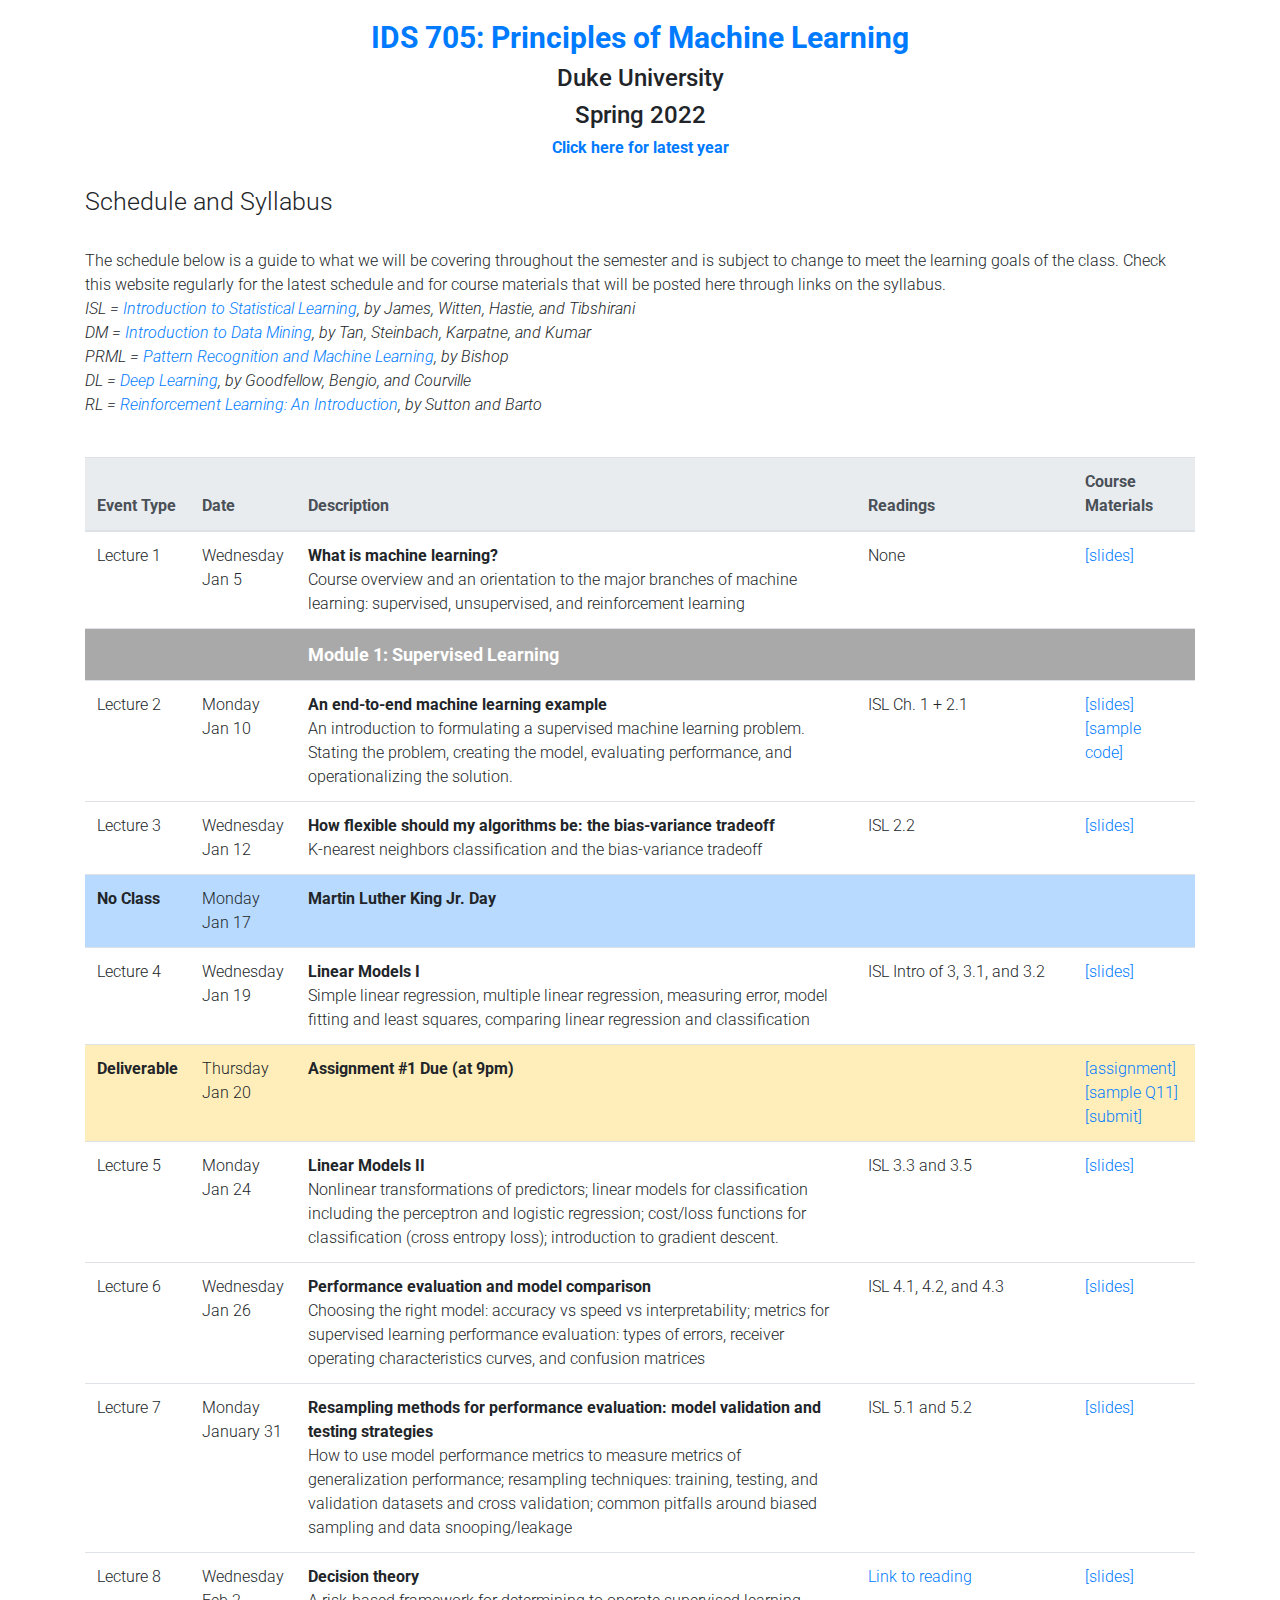
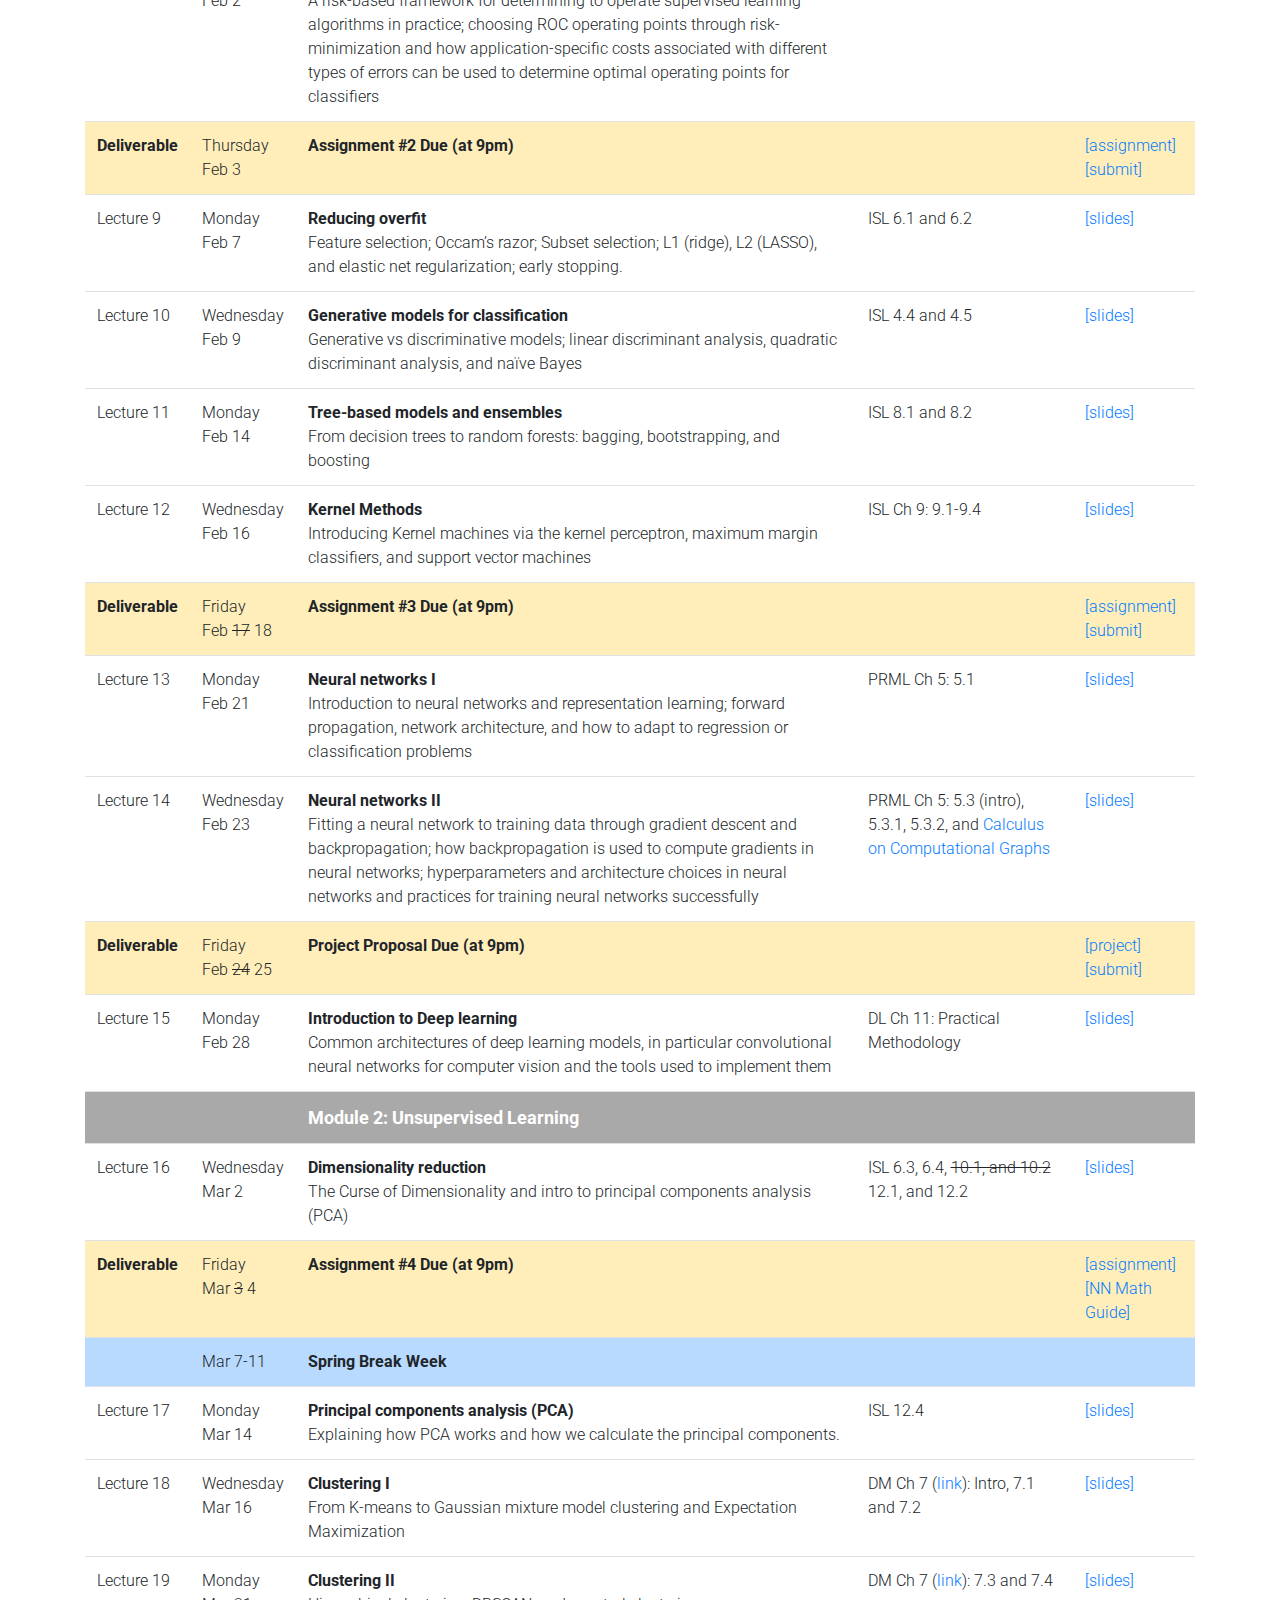
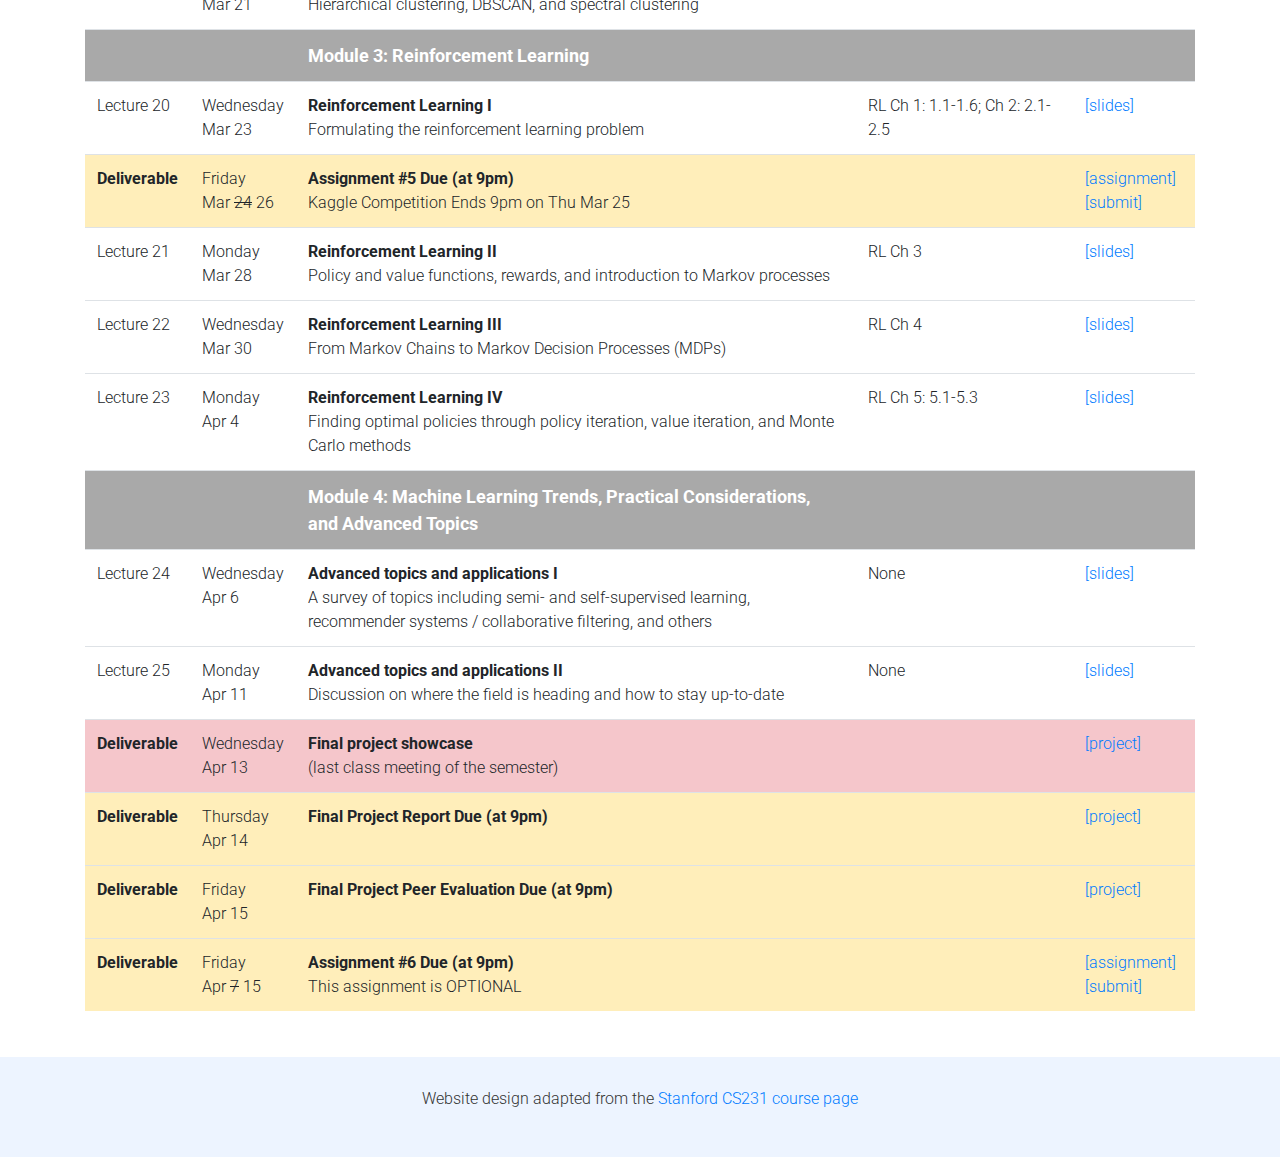
<file: ML_class/syllabus.html>
<!DOCTYPE html>
<html lang="en">

<head>
  <meta charset="utf-8">
    <meta http-equiv="X-UA-Compatible" content="IE=edge">
    <meta name="viewport" content="width=device-width, initial-scale=1">
  <title>Syllabus | Principles of Machine Learning</title>

  <!-- bootstrap -->
  <link rel="stylesheet" href="https://maxcdn.bootstrapcdn.com/bootstrap/4.0.0/css/bootstrap.min.css">

  <!-- Google fonts -->
  <link href='https://fonts.googleapis.com/css?family=Roboto:700,400,300' rel='stylesheet' type='text/css'>
  <!-- <link href='http://fonts.googleapis.com/css?family=Lato:400,300' rel='stylesheet' type='text/css'> -->

  <!-- Google Analytics -->
  <script>
  </script>

  <link rel="stylesheet" type="text/css" href="style.css" />
</head>

<body>

<div id="header">

  <a href="index.html">
    <h1>IDS 705: Principles of Machine Learning</h1>
  </a>
  <div class='text-center'>
    <h4>Duke University</h4>
    <h4>Spring 2022</h4>
    <h3><a href="https://kylebradbury.github.io/ids705/syllabus.html">Click here for latest year</a></h3>
  </div>

  <div style="clear:both;"></div>
</div>


<div class="container sec">

  <h2>Schedule and Syllabus</h2>

  <br>
  The schedule below is a guide to what we will be covering throughout the semester and is subject to change to meet the learning goals of the class. Check this website regularly for the latest schedule and for course materials that will be posted here through links on the syllabus.<br>
  <i>ISL = <a href='https://statlearning.com/'>Introduction to Statistical Learning</a>, by James, Witten, Hastie, and Tibshirani</i><br>
  <i>DM = <a href='https://www-users.cs.umn.edu/~kumar001/dmbook/'>Introduction to Data Mining</a>, by Tan, Steinbach, Karpatne, and Kumar</i><br>
  <i>PRML = <a href="https://www.microsoft.com/en-us/research/people/cmbishop/#!prml-book">Pattern Recognition and Machine Learning</a>, by Bishop</i><br>
  <i>DL = <a href='https://www.deeplearningbook.org/'>Deep Learning</a>, by Goodfellow, Bengio, and Courville</i><br>
  <i>RL = <a href='http://incompleteideas.net/book/the-book.html'>Reinforcement Learning: An Introduction</a>, by Sutton and Barto</i><br>

</div>


<div class="container sec">
<table class="table table-hover">
  <thead class="thead-light">
    <tr>
      <th>Event Type</th><th>Date</th><th>Description</th><th>Readings</th><th>Course Materials</th>
    </tr>
  </thead>

  <tr>
    <td class="lecnum">Lecture 1</td>
    <td class="date">Wednesday<br> Jan 5</td>
    <td>
      <b>What is machine learning?</b> <br>
      Course overview and an orientation to the major branches of machine learning: supervised, unsupervised, and reinforcement learning 
    </td>
    <td>None</td>
    <td>
      <!-- [slides] -->
      <a href="https://github.com/kylebradbury/ids705_sp2022/raw/main/lectures/lecture01_what_is_machine_learning.pdf">[slides]</a><br>
    </td>
  </tr>

  <tr class="module">
    <td></td>
    <td></td>
    <td><b>Module 1: Supervised Learning</b></td>
    <td></td>
    <td></td>
  </tr>

  <tr>
    <td class="lecnum">Lecture 2</td>
    <td class="date">Monday <br> Jan 10</td>
    <td>
      <b>An end-to-end machine learning example</b> <br>
      An introduction to formulating a supervised machine learning problem. Stating the problem, creating the model, evaluating performance, and operationalizing the solution. </td>
    <td>ISL Ch. 1 + 2.1</td>
    <td>
      <!-- [slides] -->
      <a href="https://github.com/kylebradbury/ids705_sp2022/raw/main/lectures/lecture02_end_to_end_machine_learning.pdf">[slides]</a><br>
      <a href="https://github.com/ageron/handson-ml/blob/master/02_end_to_end_machine_learning_project.ipynb">[sample code]</a>
    </td>
  </tr>

  <tr>
    <td class="lecnum">Lecture 3</td>
    <td class="date">Wednesday <br> Jan 12</td>
    <td>
      <b>How flexible should my algorithms be: the bias-variance tradeoff </b> <br>
      K-nearest neighbors classification and the bias-variance tradeoff 
    </td>
    <td>ISL 2.2</td>
    <td>
      <!-- [slides] -->
      <a href="https://github.com/kylebradbury/ids705_sp2022/raw/main/lectures/lecture03_bias_variance_tradeoff.pdf">[slides]</a>
    </td>
  </tr>

  <tr class="table-primary">
    <td><b>No Class</b></td>
    <td class="date">Monday <br> Jan 17</td>
    <td><b>Martin Luther King Jr. Day</b></td>
    <td></td>
    <td></td>
  </tr>

  <tr>
    <td class="lecnum">Lecture 4</td>
    <td class="date">Wednesday <br> Jan 19</td>
    <td>
      <b>Linear Models I</b> <br>
      Simple linear regression, multiple linear regression, measuring error, model fitting and least squares, comparing linear regression and classification
    </td>
    <td>ISL Intro of 3, 3.1, and 3.2</td>
    <td>
      <!-- [slides] -->
      <a href="https://github.com/kylebradbury/ids705_sp2022/raw/main/lectures/lecture04_linear_models_1.pdf">[slides]</a>
    </td>
  </tr>

  <tr class="table-warning">
    <td><b>Deliverable</b></td>
    <td class="date"> Thursday<br> Jan 20</td>
    <td><b>Assignment #1 Due (at 9pm)</b></td>
    <td></td>
    <td>
      <a href="https://github.com/kylebradbury/ids705_sp2022/blob/main/assignments/Assignment_1.ipynb">[assignment]</a><br>
      <a href="https://github.com/kylebradbury/ids705_sp2022/blob/main/assignments/Assignment_1_Q11_Example.ipynb">[sample Q11]</a><br>
      <a href="https://www.gradescope.com/">[submit]</a>
    </td>
  </tr>

  <tr>
    <td class="lecnum">Lecture 5</td>
    <td class="date">Monday <br> Jan 24</td>
    <td>
      <b>Linear Models II</b> <br>
      Nonlinear transformations of predictors; linear models for classification including the perceptron and logistic regression; cost/loss functions for classification (cross entropy loss); introduction to gradient descent.
    </td>
    <td>ISL 3.3 and 3.5</td>
    <td>
      <!-- [slides] -->
      <a href="https://github.com/kylebradbury/ids705_sp2022/raw/main/lectures/lecture05_linear_models_2.pdf">[slides]</a>
    </td>
  </tr>
  
  <tr>
    <td class="lecnum">Lecture 6</td>
    <td class="date">Wednesday <br> Jan 26</td>
    <td>
      <b>Performance evaluation and model comparison</b> <br>
      Choosing the right model: accuracy vs speed vs interpretability; metrics for supervised learning performance evaluation: types of errors, receiver operating characteristics curves, and confusion matrices
    </td>
    <td>ISL 4.1, 4.2, and 4.3</td>
    <td>
      <!-- [slides] -->
      <a href="https://github.com/kylebradbury/ids705_sp2022/raw/main/lectures/lecture06_performance_evaluation_1.pdf">[slides]</a>
    </td>
  </tr>

  <tr>
    <td class="lecnum">Lecture 7</td>
    <td class="date">Monday <br> January 31</td>
    <td>
      <b>Resampling methods for performance evaluation: model validation  and testing strategies</b> <br>
      How to use model performance metrics to measure metrics of generalization performance; resampling techniques: training, testing, and validation datasets and cross validation; common pitfalls around biased sampling and data snooping/leakage
    </td>
    <td>ISL 5.1 and 5.2</td>
    <td>
      <!-- [slides] -->
      <a href="https://github.com/kylebradbury/ids705_sp2022/raw/main/lectures/lecture07_performance_evaluation_2.pdf">[slides]</a>
    </td>
  </tr>

  <tr>
    <td class="lecnum">Lecture 8</td>
    <td class="date">Wednesday <br> Feb 2</td>
    <td>
      <b>Decision theory</b> <br>
      A risk-based framework for determining to operate supervised learning algorithms in practice; choosing ROC operating points through risk-minimization and how application-specific costs associated with different types of errors can be used to determine optimal operating points for classifiers
    </td>
    <td>
      <!-- <a href="http://canmedia.mheducation.ca/college/olcsupport/lind/5ce/Lind5ce_Ch17_An_Introduction_to_Decision_Theory.pdf">Link to reading</a> -->
      <a href="https://sakai.duke.edu/access/content/group/cf4ebf62-97e7-48e1-b0f5-91be1d950a4b/Readings/Lind5ce_Ch17_An_Introduction_to_Decision_Theory.pdf">Link to reading</a>
    </td>
    <td>
      <!-- [slides] -->
      <a href="https://github.com/kylebradbury/ids705_sp2022/raw/main/lectures/lecture08_decision_theory.pdf">[slides]</a>
    </td>
  </tr>

  <tr class="table-warning">
    <td><b>Deliverable</b></td>
    <td class="date"> Thursday<br>Feb 3</td>
    <td><b>Assignment #2 Due (at 9pm)</b></td>
    <td></td>
    <td>
      <!-- [assignment] <br> -->
      <a href="https://github.com/kylebradbury/ids705_sp2022/blob/main/assignments/Assignment_2.ipynb">[assignment]</a><br>
      <!-- [submit] -->
      <a href="https://www.gradescope.com/">[submit]</a>
    </td>
  </tr>

  <tr>  
    <td class="lecnum">Lecture 9</td>
    <td class="date">Monday <br> Feb 7</td>
    <td>
      <b>Reducing overfit</b> <br>
      Feature selection; Occam’s razor; Subset selection; L1 (ridge), L2 (LASSO), and elastic net regularization; early stopping.
    </td>
    <td>ISL 6.1 and 6.2</td>
    <td>
      <!-- [slides] -->
      <a href="https://github.com/kylebradbury/ids705_sp2022/raw/main/lectures/lecture09_regularization.pdf">[slides]</a>
    </td>
  </tr>

  <tr>
    <td class="lecnum">Lecture 10</td>
    <td class="date">Wednesday <br> Feb 9</td>
    <td>
      <b>Generative models for classification</b> <br>
      Generative vs discriminative models; linear discriminant analysis, quadratic discriminant analysis, and naïve Bayes
    </td>
    <td>ISL 4.4 and 4.5</td>
    <td>
      <!-- [slides] -->
      <a href="https://github.com/kylebradbury/ids705_sp2022/raw/main/lectures/lecture10_generative_classification.pdf">[slides]</a>
    </td>
  </tr>

  <tr>
    <td class="lecnum">Lecture 11</td>
    <td class="date">Monday <br> Feb 14</td>
    <td>
      <b>Tree-based models and ensembles</b> <br>
      From decision trees to random forests: bagging, bootstrapping, and boosting
    </td>
    <td>ISL 8.1 and 8.2</td>
    <td>
      <!-- [slides] -->
      <a href="https://github.com/kylebradbury/ids705_sp2022/raw/main/lectures/lecture11_trees_and_ensembles.pdf">[slides]</a>
    </td>
  </tr>

  <tr>
    <td class="lecnum">Lecture 12</td>
    <td class="date">Wednesday <br> Feb 16</td>
    <td>
      <b>Kernel Methods</b> <br>
      Introducing Kernel machines via the kernel perceptron, maximum margin classifiers, and support vector machines
    </td>
    <td>ISL Ch 9: 9.1-9.4</td>
    <td>
      <!-- [slides] -->
      <a href="https://github.com/kylebradbury/ids705_sp2022/raw/main/lectures/lecture12_kernel_methods.pdf">[slides]</a>
    </td>
  </tr>

  <tr class="table-warning">
    <td><b>Deliverable</b></td>
    <td class="date"> Friday <br> Feb <s>17</s> 18</td>
    <td><b>Assignment #3 Due (at 9pm)</b></td>
    <td></td>
    <td>
      <!-- [assignment] <br> -->
      <a href="https://github.com/kylebradbury/ids705_sp2022/blob/main/assignments/Assignment_3.ipynb">[assignment]</a><br>
      <!-- [submit] -->
      <a href="https://www.gradescope.com/">[submit]</a>
    </td>
  </tr>

  <tr>
    <td class="lecnum">Lecture 13</td>
    <td class="date">Monday <br> Feb 21</td>
    <td>
      <b>Neural networks I</b> <br>
      Introduction to neural networks and representation learning; forward propagation, network architecture, and how to adapt to regression or classification problems
    </td>
    <td>PRML Ch 5: 5.1 </td>
    <td>
      <!-- [slides] -->
      <a href="https://github.com/kylebradbury/ids705_sp2022/raw/main/lectures/lecture13_neural_networks_1.pdf">[slides]</a>
    </td>
  </tr>

  <tr>
    <td class="lecnum">Lecture 14</td>
    <td class="date">Wednesday <br> Feb 23</td>
    <td>
      <b>Neural networks II</b> <br>
      Fitting a neural network to training data through gradient descent and backpropagation; how backpropagation is used to compute gradients in neural networks; hyperparameters and architecture choices in neural networks and practices for training neural networks successfully
    </td>
    <td>PRML Ch 5: 5.3 (intro), 5.3.1, 5.3.2, and <a href="http://colah.github.io/posts/2015-08-Backprop/">Calculus on Computational Graphs</a></td>
    <td>
      <!-- [slides] -->
      <a href="https://github.com/kylebradbury/ids705_sp2022/raw/main/lectures/lecture14_neural_networks_2.pdf">[slides]</a>
    </td>
  </tr>

  <tr class="table-warning">
    <td><b>Deliverable</b></td>
    <td class="date"> Friday <br> Feb <s>24</s> 25 </td>
    <td><b>Project Proposal Due (at 9pm)</b></td>
    <td></td>
    <td>
      <!-- [project] <br>
      [submit] -->
      <a href="https://kylebradbury.github.io/ids705_sp2022/project.html#proposal">[project]</a><br>
      <a href="https://www.gradescope.com/">[submit]</a>
    </td>
  </tr>

  <tr>
    <td class="lecnum">Lecture 15</td>
    <td class="date">Monday <br> Feb 28</td>
    <td>
      <b>Introduction to Deep learning</b> <br>
      Common architectures of deep learning models, in particular convolutional neural networks for computer vision and the tools used to implement them
    </td>
    <td>DL Ch 11: Practical Methodology</td>
    <td>
      <!-- [slides] -->
      <a href="https://github.com/kylebradbury/ids705_sp2022/raw/main/lectures/lecture15_deep_learning.pdf">[slides]</a>
    </td>
  </tr>



  <tr class="module">
    <td></td>
    <td></td>
    <td><b>Module 2: Unsupervised Learning</b></td>
    <td></td>
    <td></td>
  </tr>

  <tr>
    <td class="lecnum">Lecture 16</td>
    <td class="date">Wednesday <br> Mar 2</td>
    <td>
      <b>Dimensionality reduction</b> <br>
      The Curse of Dimensionality and intro to principal components analysis (PCA)
    </td>
    <td>ISL 6.3, 6.4, <s>10.1, and 10.2</s> 12.1, and 12.2 </td>
    <td>
      <!-- [slides] -->
      <a href="https://github.com/kylebradbury/ids705_sp2022/raw/main/lectures/lecture16_dimensionality_reduction.pdf">[slides]</a>
    </td>
  </tr>

  <tr class="table-warning">
    <td><b>Deliverable</b></td>
    <td class="date">Friday <br> Mar <s>3</s> 4</td>
    <td><b>Assignment #4 Due (at 9pm)</b></td>
    <td></td>
    <td>
      <!-- [assignment] <br> -->
      <!-- [submit] -->
      <a href="https://github.com/kylebradbury/ids705_sp2022/blob/main/assignments/Assignment_4.ipynb">[assignment]</a><br>
      <!-- <a href="https://www.gradescope.com/">[submit]</a><br> -->
      <a href="https://github.com/kylebradbury/neural-network-math/raw/master/neural_network_math.pdf">[NN Math Guide]</a>
    </td>
  </tr>

  <tr class="table-primary">
    <td></td>
    <td class="date">Mar 7-11</td>
    <td><b>Spring Break Week</b></td>
    <td></td>
    <td></td>
  </tr>

  <tr>
    <td class="lecnum">Lecture 17</td>
    <td class="date">Monday<br>Mar 14</td>
    <td>
      <b>Principal components analysis (PCA)</b> <br>
      Explaining how PCA works and how we calculate the principal components.
    </td>
    <td>ISL 12.4</td>
    <td>
      <!-- [slides] -->
      <a href="https://github.com/kylebradbury/ids705_sp2022/raw/main/lectures/lecture16_dimensionality_reduction.pdf">[slides]</a>
    </td>
  </tr>

  <tr>
    <td class="lecnum">Lecture 18</td>
    <td class="date">Wednesday<br>Mar 16</td>
    <td>
      <b>Clustering I</b> <br>
      From K-means to Gaussian mixture model clustering and Expectation Maximization
    </td>
    <td>DM Ch 7 (<a href="https://www-users.cs.umn.edu/~kumar001/dmbook/ch7_clustering.pdf">link</a>): Intro, 7.1 and 7.2</td>
    <td>
      <!-- [slides] -->
      <a href="https://github.com/kylebradbury/ids705_sp2022/raw/main/lectures/lecture18_density_estimation_and_clustering.pdf">[slides]</a>
    </td>
  </tr>

  <tr>
    <td class="lecnum">Lecture 19</td>
    <td class="date">Monday <br> Mar 21</td>
    <td>
      <b>Clustering II</b> <br>
      Hierarchical clustering, DBSCAN, and spectral clustering
    </td>
   <td>DM Ch 7 (<a href="https://www-users.cs.umn.edu/~kumar001/dmbook/ch7_clustering.pdf">link</a>): 7.3 and 7.4</td>
   <td>
     <!-- [slides] -->
      <a href="https://github.com/kylebradbury/ids705_sp2022/raw/main/lectures/lecture19_clustering_2.pdf">[slides]</a>
    </td>
  </tr>

  <tr class="module">
    <td></td>
    <td></td>
    <td><b>Module 3: Reinforcement Learning</b></td>
    <td></td>
    <td></td>
  </tr>

  <tr>
    <td class="lecnum">Lecture 20</td>
    <td class="date">Wednesday <br> Mar 23</td>
    <td>
      <b>Reinforcement Learning I</b> <br>
      Formulating the reinforcement learning problem
    </td>
    <td>RL Ch 1: 1.1-1.6; Ch 2: 2.1-2.5</td>
    <td>
      <!-- [slides] -->
      <a href="https://github.com/kylebradbury/ids705_sp2022/raw/main/lectures/lecture20_reinforcement_learning_1.pdf">[slides]</a>
    </td>
  </tr>

  <tr class="table-warning">
    <td><b>Deliverable</b></td>
    <td class="date">Friday <br> Mar <s>24</s> 26</td>
    <td><b>Assignment #5 Due (at 9pm)</b> <br> Kaggle Competition Ends 9pm on Thu Mar 25</td>
    <td></td>
    <td>
      <!-- [assignment] <br> -->
      <a href="https://github.com/kylebradbury/ids705_sp2022/blob/main/assignments/Assignment_5.ipynb">[assignment]</a><br>
      <!-- [submit] -->
      <a href="https://www.gradescope.com/">[submit]</a>
    </td>
  </tr>

  <tr>
    <td class="lecnum">Lecture 21</td>
    <td class="date">Monday <br> Mar 28</td>
    <td>
      <b>Reinforcement Learning II</b> <br>
      Policy and value functions, rewards, and introduction to Markov processes 
    </td>
    <td>RL Ch 3</td>
    <td>
      <!-- [slides] -->
      <a href="https://github.com/kylebradbury/ids705_sp2022/raw/main/lectures/lecture21_reinforcement_learning_2.pdf">[slides]</a>
    </td>
  </tr>



  <tr>
    <td class="lecnum">Lecture 22</td>
    <td class="date">Wednesday <br> Mar 30</td>
    <td>
      <b>Reinforcement Learning III</b> <br>
      From Markov Chains to Markov Decision Processes (MDPs)
    </td>
    <td>RL Ch 4</td>
    <td>
      <!-- [slides] -->
      <a href="https://github.com/kylebradbury/ids705_sp2022/raw/main/lectures/lecture22_reinforcement_learning_3.pdf">[slides]</a>
    </td>
  </tr>

  <tr>
    <td class="lecnum">Lecture 23</td>
    <td class="date">Monday<br> Apr 4</td>
    <td>
      <b>Reinforcement Learning IV</b> <br>
      Finding optimal policies through policy iteration, value iteration, and Monte Carlo methods
    </td>
    <td>RL Ch 5: 5.1-5.3</td>
    <td>
      <!-- [slides] -->
      <a href="https://github.com/kylebradbury/ids705_sp2022/raw/main/lectures/lecture23_reinforcement_learning_4.pdf">[slides]</a>
    </td>
  </tr>

  <tr class="module">
    <td></td>
    <td></td>
    <td><b>Module 4: Machine Learning Trends, Practical Considerations, and Advanced Topics</b></td>
    <td></td>
    <td></td>
  </tr>

  <tr>
    <td class="lecnum">Lecture 24</td>
    <td class="date">Wednesday <br> Apr 6</td>
    <td>
      <b>Advanced topics and applications I</b> <br>
      A survey of topics including semi- and self-supervised learning, recommender systems / collaborative filtering, and others
    </td>
    <td>None</td>
    <td>
      <!-- [slides] -->
      <a href="https://github.com/kylebradbury/ids705_sp2022/raw/main/lectures/lecture24_special_topics.pdf">[slides]</a>
    </td>
  </tr>

  <tr>
    <td class="lecnum">Lecture 25</td>
    <td class="date">Monday <br> Apr 11</td>
    <td>
      <b>Advanced topics and applications II</b> <br>
      Discussion on where the field is heading and how to stay up-to-date
    </td>
    <td>None</td>
    <td>
      <!-- [slides] -->
      <a href="https://github.com/kylebradbury/ids705_sp2022/raw/main/lectures/lecture25_machine_learning_frontiers.pdf">[slides]</a>
    </td>
  </tr>

  <tr class="table-danger">
    <td><b>Deliverable</b></td>
    <td class="date">Wednesday <br> Apr 13</td>
    <td>
      <b>Final project showcase</b><br>(last class meeting of the semester)
    </td>
    <td></td>
    <td>
      <a href="https://kylebradbury.github.io/ids705_sp2022/project.html">[project]</a>
    </td>
  </tr>

  <tr class="table-warning">
    <td><b>Deliverable</b></td>
    <td class="date">Thursday <br> Apr 14 </td>
    <td><b>Final Project Report Due (at 9pm)</b></td>
    <td></td>
    <td>
      <!-- [project] <br>
      [submit] -->
      <a href="https://kylebradbury.github.io/ids705_sp2022/project.html#finalreport">[project]</a><br>
      <!-- <a href="https://www.gradescope.com/">[submit]</a> -->
    </td>
  </tr>

  <tr class="table-warning">
    <td><b>Deliverable</b></td>
    <td class="date">Friday <br> Apr 15</td>
    <td><b>Final Project Peer Evaluation Due (at 9pm)</b></td>
    <td></td>
    <td>
      <!-- [project] -->
      <a href="https://kylebradbury.github.io/ids705_sp2022/project.html#peerevaluation">[project]</a><br>
      <!-- [submit via emailed link] -->
    </td>
  </tr>

  <tr class="table-warning">
    <td><b>Deliverable</b></td>
    <td class="date">Friday <br> Apr <s>7</s> 15</td>
    <td><b>Assignment #6 Due (at 9pm)</b><br>This assignment is OPTIONAL</td>
    <td></td>
    <td>
      <!-- [assignment] -->
      <a href="https://github.com/kylebradbury/ids705_sp2022/blob/main/assignments/Assignment_6.ipynb">[assignment]</a><br>
      <a href="https://www.gradescope.com/">[submit]</a>
    </td>
  </tr>


</table>
</div>

<div class="sechighlight">
<div id="footer">
  <div id="footermsg">Website design adapted from the <a href="http://cs231n.stanford.edu/">Stanford CS231 course page</a></div>
</div>
</div>

<!-- jQuery and Bootstrap -->
<script src="https://code.jquery.com/jquery-3.2.1.slim.min.js" integrity="sha384-KJ3o2DKtIkvYIK3UENzmM7KCkRr/rE9/Qpg6aAZGJwFDMVNA/GpGFF93hXpG5KkN" crossorigin="anonymous"></script>
<script src="https://cdnjs.cloudflare.com/ajax/libs/popper.js/1.12.9/umd/popper.min.js" integrity="sha384-ApNbgh9B+Y1QKtv3Rn7W3mgPxhU9K/ScQsAP7hUibX39j7fakFPskvXusvfa0b4Q" crossorigin="anonymous"></script>
<script src="https://maxcdn.bootstrapcdn.com/bootstrap/4.0.0/js/bootstrap.min.js" integrity="sha384-JZR6Spejh4U02d8jOt6vLEHfe/JQGiRRSQQxSfFWpi1MquVdAyjUar5+76PVCmYl" crossorigin="anonymous"></script>

</body>

</html>
</file>
<file: css/colors/black.css>
/* Black - #3498db */


a:link,a:visited,.navbar-default .navbar-nav>li>a:hover,
.navbar-default .navbar-nav>li>a:focus,a:hover,a:active,.navbar-default .navbar-nav>.active>a,
.navbar-default .navbar-nav>.active>a:hover,
.navbar-default .navbar-nav>.active>a:focus{
	color:#000000;
}

.spacer,.nav-pills>li.active>a, .nav-pills>li.active>a:hover, .nav-pills>li.active>a:focus,#grid .mix .overlay {

background: #c0c0c0
}

#page-contact{
	background: #c0c0c0;
	color:#fff;
}

#page-contact .spacer{
	background: #fff;
}

#page-contact .section-title{
	color:#fff;
}

.btn.btn-default:hover,
.btn.btn-default:active{
    color:#c0c0c0;
}
</file>
<file: css/main.css>
/* ==========================================================================
   Articulate v1.0
   ========================================================================== */
/* ==========================================================================
   Base styles
   ========================================================================== */

html, body {
    height: 100%;
    width: 100%;
    /* font-family: 'Source Sans Pro', Helvetica, Arial, sans-serif; */
    font-family: Arial, Helvetica, sans-serif;
    color: #757575;
}
img {
    max-width: 100%;
}
a:link, a:visited {
    outline: 0;
}
a:hover, a:active {
    text-decoration: none;
}
a img {
    border: 0;
}
h1, h2, h3, h4, h5, h6 {
    font-family: 'Oxygen', sans-serif;
    font-weight: 700;
}
/* ==========================================================================
   Navigation
   ========================================================================== */

.navbar {
    width: 100%;
}
.navbar-default {
    background: rgba(255, 255, 255, 0.85);
    border: none;
    color: #777;
    text-transform: uppercase;
    display: inline-block;
    text-align: center;
    position: fixed;
}
.navbar-nav {
    margin: 0 auto;
    padding: 0;
    list-style: none;
    display: inline-block;
    float: none;
    font-size: 1em;
    font-weight: bold;
}
.navbar-default .navbar-nav>li>a:hover, .navbar-default .navbar-nav>li>a:focus {
    background-color: transparent;
}
.navbar-default .navbar-nav>.active>a, .navbar-default .navbar-nav>.active>a:hover, .navbar-default .navbar-nav>.active>a:focus {
    background: none;
}
/* ==========================================================================
  Layout
   ========================================================================== */

#page-welcome {
    width: 100%;
    height: 100%!important;
    position: relative;
    overflow: hidden;
    text-align: center;
    -webkit-background-size: cover;
    -moz-background-size: cover;
    -o-background-size: cover;
    background-size: cover;
}
#page-welcome header {
    color: #fff;
    padding-top: 10%;
}
#page-welcome header h1 {
    margin: 0;
    padding: 0;
    font-size: 4.5em;
    font-weight: 700;
    letter-spacing: 0.1em;
    line-height: 1em;
    text-transform: uppercase;
}
#page-welcome header p {
    font-size: 2em;
    display: inline-block;
    margin-bottom: 5px;
    padding: 0 8px;
    letter-spacing: 0.1em;
    line-height: 3em;
    text-transform: uppercase;
}
#page-profile {
    padding: 75px 0;
    background: #fff;
}
#page-profile .profile {
    border: 0px solid #333;
    width: 225px;
    height: 225px;
    margin: 0 20px 20px 0;
}
#page-education {
    padding: 75px 0;
    background: #f7f7f7;
}
#page-experience {
    padding: 75px 0;
    background: #fff;
}
#page-portfolio {
    padding: 75px 0;
    background: #f7f7f7;
}
#page-skills {
    padding: 75px 0;
    background: #fff;
    text-align: center;
}
#page-contact {
    padding: 75px 0;
}
#page-contact .contact-info p {
    font-size: 1.2em;
}
/* ==========================================================================
   Portfolio
   ========================================================================== */

#grid-controls-wrapper {
    text-align: center;
    float: none;
    width: 100%;
}
.center-pills {
    display: inline-block;
}
#grid .mix {
    width: 200px;
    height: 150px;
    vertical-align: top;
    margin: 20px 20px 20px 0;
    color: #fff;
    text-align: center;
}
#grid .mix .thumbnail {
    border: 2px thin #F7F7F7;
    padding: 0;
    border-radius: 0;
}
#grid .mix .overlay {
    width: 200px;
    height: 150px;
    position: absolute;
    opacity: 0;
	top:0;
}
#grid .mix .overlay:hover {
    opacity: .8;
}
#grid .mix .overlay i {
    font-size: 2em;
    opacity: 1;
    color: #fff;
    padding-top: 30%;
}
.isotope-item {
    z-index: 2;
}
.isotope-hidden.isotope-item {
    pointer-events: none;
    z-index: 1;
}
.isotope, .isotope .isotope-item {
    /* change duration value to whatever you like */

    -webkit-transition-duration: 0.8s;
    -moz-transition-duration: 0.8s;
    -ms-transition-duration: 0.8s;
    -o-transition-duration: 0.8s;
    transition-duration: 0.8s;
}
.isotope {
    -webkit-transition-property: height, width;
    -moz-transition-property: height, width;
    -ms-transition-property: height, width;
    -o-transition-property: height, width;
    transition-property: height, width;
}
.isotope .isotope-item {
    -webkit-transition-property: -webkit-transform, opacity;
    -moz-transition-property: -moz-transform, opacity;
    -ms-transition-property: -ms-transform, opacity;
    -o-transition-property: -o-transform, opacity;
    transition-property: transform, opacity;
}
/**** disabling Isotope CSS3 transitions ****/

.isotope.no-transition, .isotope.no-transition .isotope-item, .isotope .isotope-item.no-transition {
    -webkit-transition-duration: 0s;
    -moz-transition-duration: 0s;
    -ms-transition-duration: 0s;
    -o-transition-duration: 0s;
    transition-duration: 0s;
}
/* ==========================================================================
   Vegas slider
   ========================================================================== */

.vegas-loading {
    border-radius: 10px;
    background: #000;
    background: rgba(0, 0, 0, 0.7);
    background: url(../img/loading.gif) no-repeat center center;
    height: 32px;
    left: 20px;
    position: fixed;
    top: 20px;
    width: 32px;
    z-index: 0;
}
.vegas-overlay {
    background: transparent url(../img/overlays/16.png);
    opacity: 0.5;

}
.vegas-background {
    -ms-interpolation-mode: bicubic;
    image-rendering: optimizeQuality;
    max-width: none !important;
    /* counteracts global img modification by twitter bootstrap library */

    z-index: -2;
}
.vegas-overlay, .vegas-background {
    -webkit-user-select: none;
    -khtml-user-select: none;
    -moz-user-select: none;
    -ms-user-select: none;
    user-select: none;
}
.slider-controls {
    opacity: 0;
    padding: 0;
    margin: 0;
    -webkit-transition: all 0.4s ease-in-out;
    -moz-transition: all 0.4s ease-in-out;
    -o-transition: all 0.4s ease-in-out;
    transition: all 0.4s ease-in-out;
}
.slider-controls li {
    list-style: none;
}
#page-welcome:hover .slider-controls {
    opacity: 1;
    -webkit-transition: all 0.4s ease-in-out;
    -moz-transition: all 0.4s ease-in-out;
    -o-transition: all 0.4s ease-in-out;
    transition: all 0.4s ease-in-out;
}
.slider-controls li a {
    position: absolute;
    z-index: 10;
    top: 40%;
    width: 60px;
    height: 60px;
    cursor: pointer;
}
.next {
    background: url("../img/next.png");
    margin-right: 70px;
    right: 0;
    opacity: 0.3;
}
.prev {
    background: url("../img/prev.png");
    margin-left: 70px;
    left: 0;
    opacity: 0.3;
}
.next:hover, .prev:hover {
    opacity: 1;
}
/* ==========================================================================
   Dividers
   ========================================================================== */

.section-header {
    text-align: center;
}
.section-header p {
    font-size: 1.5em;
}
.section-title {
    font-size: 3em;
    font-weight: 700;
    letter-spacing: 5px;
    text-align: center;
    color: #555555;
    text-transform: uppercase;
    padding: 20px 0;
}
.spacer {
    width: 100px;
    height: 2px;
    margin: auto;
}

.big_spacer {
    width: 100px;
    height: 100px;
    margin: auto;
}
.section-subtitle {
    text-align: center;
    padding: 30px 0;
}
/* ==========================================================================
   Forms
   ========================================================================== */

.form-control {
    box-shadow: none;
    -webkit-box-shadow: none;
    border: none;
}
.btn.btn-default {
    margin: 200px auto 0;
    background: transparent;
    position: relative;
    color: #fff;
    font-size: 2em;
    text-transform: uppercase;
    font-weight: 600;
    text-align: center;
    padding: 30px 45px 30px;
    cursor: pointer;
    border: 2px solid #4cddf3;
    border-radius: 0;
    letter-spacing: 2px;
    pointer-events: auto;
    border-color: #fff;
    -webkit-transition: all 0.1s ease-in-out;
    -moz-transition: all 0.1s ease-in-out;
    -o-transition: all 0.1s ease-in-out;
    transition: all 0.1s ease-in-out;
}
.btn.btn-old-default {
    margin: 40px auto 0;
    background: transparent;
    position: relative;
    color: #fff;
    font-size: 1em;
    text-transform: uppercase;
    font-weight: 600;
    text-align: center;
    padding: 12px 26px 12px;
    cursor: pointer;
    border: 2px solid #4cddf3;
    border-radius: 0;
    letter-spacing: 2px;
    pointer-events: auto;
    border-color: #fff;
    -webkit-transition: all 0.1s ease-in-out;
    -moz-transition: all 0.1s ease-in-out;
    -o-transition: all 0.1s ease-in-out;
    transition: all 0.1s ease-in-out;
}
.btn.btn-default:hover, .btn.btn-default:active {
    background: #fff;
    border-color: #fff;
    color: fff;
}
input, .input-lg, button {
    border-radius: 0;
}
.control-group.error input, .control-group.error select, .control-group.error textarea {
    border-color: #b94a48;
    -webkit-box-shadow: inset 0 1px 1px rgba(0, 0, 0, 0.075);
    -moz-box-shadow: inset 0 1px 1px rgba(0, 0, 0, 0.075);
    box-shadow: inset 0 1px 1px rgba(0, 0, 0, 0.075);
}
.control-group.error .checkbox, .control-group.error .radio, .control-group.error input, .control-group.error select, .control-group.error textarea {
    color: #b94a48;
}
label.error {
    color: #fff;
    background: #b94a48;
    border: solid thin #fff;
    padding: 3px 5px;
}
label.valid {
    color: #fff;
    background: #5CB85C;
    border: solid thin #fff;
    padding: 3px 5px;
}
.help-block ul{
      list-style: none;
      margin: 0;
      padding: 0;
}

.help-block ul li{
 background: #b94a48;
  color: #fff;
  padding: 4px 18px;
}
/* ==========================================================================
   Charts
   ========================================================================== */

.chart {
    position: relative;
    display: inline-block;
    width: 150px;
    height: 150px;
    margin-top: 50px;
    margin-bottom: 50px;
    text-align: center;
}
.chart canvas {
    position: absolute;
    top: 0;
    left: 0;
}
.percent {
    display: inline-block;
    line-height: 150px;
    z-index: 2;
}
.percent:after {
    content: '%';
    margin-left: 0.1em;
    font-size: .8em;
}
/* ==========================================================================
   Social icons
   ========================================================================== */

.social-icons .btn {
    margin-right: 15px;
}
.social-icons {
    padding-top: 120px;
    margin-bottom: 35px;
}
.social-icons .btn.btn-clear {
    border: 1px solid #fff;
}
.btn-round {
    border-radius: 50%;
    width: 50px;
    height: 50px;
    display: inline-block;
    padding: 0;
}
.btn-round i {
    font-size: 20px;
    top: 15px;
    position: relative;
}
.btn.btn-clear {
    border: 1px solid #fff;
    color: #fff;
    background: none;
    background-color: none;
    font-weight: bold;
    -webkit-transition-duration: 0.8s;
    -moz-transition-duration: 0.8s;
    -o-transition-duration: 0.8s;
    transition-duration: 0.8s;
    -webkit-transition-property: -webkit-transform;
    -moz-transition-property: -moz-transform;
    -o-transition-property: -o-transform;
    transition-property: transform;
}
.btn.btn-clear:hover, .btn.btn-clear.selected {
    background: #fff;
    -webkit-transform: rotate(360deg);
    -moz-transform: rotate(360deg);
    -o-transform: rotate(360deg);
}
.btn-twitter:hover {
    color: #2BA9E0;
}
.btn-facebook:hover {
    color: #204385;
}
.btn-dribbble:hover {
    color: #D92C85;
}
.btn-instagram:hover {
    color: #BAB1A8;
}
.btn-linkedin:hover {
    color: #015786;
}
.btn-pinterest:hover {
    color: #CA2128;
}
.btn-google:hover {
    color: #D3492C;
}
.btn-github:hover {
    color: #015786;
}

/* ==========================================================================
   Helper classes
   ========================================================================== */

.left {
    float: left;
}
.right {
    float: right;
}
.text-center {
    text-align: center;
}
.centered {
    margin-left: auto;
    margin-right: auto;
    float: none;
}
/* ==========================================================================
   Responsive Settings
   ========================================================================== */

@media(max-width:992px) {
    #page-profile .profile {
        margin: 0 auto 20px auto;
    }
}
@media (max-width: 479px) {
    #page-welcome header h1 {
        font-size: 2em;
    }
    #page-welcome header p {
        font-size: 1em;
        line-height: 3em;
    }
    .section-title {
        font-size: 1.5em;
    }
    .section-header p {
        font-size: 1.2em;
    }
    #page-skills {
        text-align: center;
    }
    #grid {
        text-align: center;
    }
    #page-profile .profile {
        margin: 0 auto 20px auto;
    }
}

@-webkit-keyframes blink {
    from {
        opacity: 1.0;
    }
    to {
        opacity: 0.0;
    }
}

.blink {
    -webkit-animation-name: blink;
    -webkit-animation-iteration-count: infinite;
    -webkit-animation-timing-function: cubic-bezier(1.0, 0, 0, 1.0);
    -webkit-animation-duration: 1s;
}

#resumeArrow {
    position: relative;
    color: white;
    left: -170px;
    top:525px;
}

.hire-me {
    left: -10px;
}

#test {
    left: -500px;
}

.timeline {
  list-style: none;
  padding: 20px 0 20px;
  position: relative;
}
.timeline:before {
  top: 0;
  bottom: 0;
  position: absolute;
  content: " ";
  width: 3px;
  background-color: #eeeeee;
  left: 50%;
  margin-left: -1.5px;
}
.timeline > li {
  margin-bottom: 20px;
  position: relative;
}
.timeline > li:before,
.timeline > li:after {
  content: " ";
  display: table;
}
.timeline > li:after {
  clear: both;
}
.timeline > li:before,
.timeline > li:after {
  content: " ";
  display: table;
}
.timeline > li:after {
  clear: both;
}
.timeline > li > .timeline-panel {
  width: 46%;
  float: left;
  border: 1px solid #d4d4d4;
  border-radius: 2px;
  padding: 20px;
  position: relative;
  -webkit-box-shadow: 0 1px 6px rgba(0, 0, 0, 0.175);
  box-shadow: 0 1px 6px rgba(0, 0, 0, 0.175);
}
.timeline > li > .timeline-panel:before {
  position: absolute;
  top: 26px;
  right: -15px;
  display: inline-block;
  border-top: 15px solid transparent;
  border-left: 15px solid #ccc;
  border-right: 0 solid #ccc;
  border-bottom: 15px solid transparent;
  content: " ";
}
.timeline > li > .timeline-panel:after {
  position: absolute;
  top: 27px;
  right: -14px;
  display: inline-block;
  border-top: 14px solid transparent;
  border-left: 14px solid #fff;
  border-right: 0 solid #fff;
  border-bottom: 14px solid transparent;
  content: " ";
}
.timeline > li > .timeline-badge {
  color: #fff;
  width: 50px;
  height: 50px;
  line-height: 50px;
  font-size: 1.4em;
  text-align: center;
  position: absolute;
  top: 16px;
  left: 50%;
  margin-left: -25px;
  background-color: #999999;
  z-index: 100;
  border-top-right-radius: 50%;
  border-top-left-radius: 50%;
  border-bottom-right-radius: 50%;
  border-bottom-left-radius: 50%;
}
.timeline > li.timeline-inverted > .timeline-panel {
  float: right;
}
.timeline > li.timeline-inverted > .timeline-panel:before {
  border-left-width: 0;
  border-right-width: 15px;
  left: -15px;
  right: auto;
}
.timeline > li.timeline-inverted > .timeline-panel:after {
  border-left-width: 0;
  border-right-width: 14px;
  left: -14px;
  right: auto;
}
.timeline-badge.primary {
  background-color: #2e6da4 !important;
}
.timeline-badge.success {
  background-color: #3f903f !important;
}
.timeline-badge.warning {
  background-color: #f0ad4e !important;
}
.timeline-badge.danger {
  background-color: #d9534f !important;
}
.timeline-badge.info {
  background-color: #5bc0de !important;
}
.timeline-title {
  margin-top: 0;
  color: inherit;
}
.timeline-body > p,
.timeline-body > ul {
  margin-bottom: 0;
}
.timeline-body > p + p {
  margin-top: 5px;
}

.typed-cursor{
    opacity: 1;
    -webkit-animation: blink 0.7s infinite;
    -moz-animation: blink 0.7s infinite;
    animation: blink 0.7s infinite;
    font-size: 80px;
}
@keyframes blink{
    0% { opacity:1; }
    50% { opacity:0; }
    100% { opacity:1; }
}
@-webkit-keyframes blink{
    0% { opacity:1; }
    50% { opacity:0; }
    100% { opacity:1; }
}
@-moz-keyframes blink{
    0% { opacity:1; }
    50% { opacity:0; }
    100% { opacity:1; }
}
</file>
<file: ML_class/style.css>
body {
    font-family: 'Roboto', sans-serif;
    font-weight: 300;
    padding: 0;
    margin: 0;
    font-size: 16px;
  }
  #header {
    margin-top: 20px;
    margin-bottom: 20px;
  }
  h1 {
    font-size: 30px;
    font-weight: 700;
    text-align: center;
  }
  h2 {
    font-size: 25px;
    font-weight: 300;
  }
  
  h3 {
    font-size: 16px;
    font-weight: 700;
  }
  
  .lhead {
    font-weight: normal;
    margin-top: 5px;
  }
  .litem {
    margin-top: 5px;
  }
  #footer {
    height: 100px;
    padding-top: 10px;
    text-align: center;
    position: relative;
  }
  .instructorphoto img {
    width: 120px;
    border-radius: 120px;
    margin-bottom: 10px;
  }
  .instructor {
    display: inline-block;
  /*  width: 120px;*/
    text-align: center;
    margin-right: 20px;
  }
  .sec {
    margin-bottom: 10px;
    padding-top: 10px;
    padding-bottom: 20px;
  }
  .tt {
    color: #060;
    display: inline-block;
  }
  
  #inputlayer {
    width: 65px;
  }
  .layer {
    width: 35px;
    display: inline-block;
    vertical-align: middle;
    margin-left: 10px;
    margin-bottom: 5px;
  }
  .actmap {
    display: block;
    border: 2px solid #FFF;
  }
  #probsdiv {
    
  }
  .pp {
    color: white;
    text-align: left;
    padding: 5px;
    height: 32px;
    margin: 2px;
    background-color: rgb(85,187,85);
    overflow: visible !important;
  }
  
  #convask {
    position: absolute;
    top: 360px;
    right: 16px;
    color: white;
    font-size: 25px;
    cursor: pointer;
  }
  
  #explain {
    display: none;
    background-color: #FF9;
    border-radius: 10px;
    margin: 10px;
    padding: 10px;
  }
  .qq {
    color: #060;
  }
  .qa {
    font-style: italic;
  }
  .qqa {
    margin-bottom: 20px;
  }
  .spanh {
    font-weight: normal;
  }
  .sechighlight {
    background-color: #edf4ff;
    /* f7f6f1 */
  }
  #coursedesc {
    text-align: justify;
  }
  #footermsg {
    color: #333;
    margin: 20px;
  }
  #classicons {
    position: absolute;
    bottom: 20px;
    right: 20px;
  }
  b {
    font-weight: 700;
  }
  .img-hover:hover {
    opacity: 0.8;
  }
  
  .instructions em {
    font-style: normal;
    font-weight: 700;
    color: #007bff;
  }
  
  
  /* Fix the table so that it is readable in smaller settings */
  @media 
  only screen and (max-width: 600px),
  (min-device-width: 768px) and (max-device-width: 1024px)  {
  
    /* Force table to not be like tables anymore */
    table, thead, tbody, th, td, tr { 
      display: block; 
    }
    
    /* Hide table headers (but not display: none;, for accessibility) */
    thead tr { 
      position: absolute;
      top: -9999px;
      left: -9999px;
    }
    
    /*tr { border: 1px solid #ccc; }*/
    
    td { 
      /* Behave  like a "row" */
      border: none;
      /*border-bottom: 1px solid #eee; */
      position: relative;
      padding-left: 50%; 
    }
    
    .lecnum {
      font-weight: bold;
    }
  
    td:before { 
      /* Now like a table header */
      position: absolute;
      /* Top/left values mimic padding */
      top: 6px;
      left: 6px;
      width: 45%; 
      padding-right: 10px; 
      white-space: nowrap;
    }
  
  }
  
  .module {
    font-size: 18px;
    background: darkgray;
    color: white;
  }
</file>
<file: css/vegas.min.css>
.vegas-overlay,.vegas-slide,.vegas-slide-inner,.vegas-timer,.vegas-wrapper{position:absolute;top:0;left:0;bottom:0;right:0;overflow:hidden;border:none;padding:0;margin:0}.vegas-overlay{opacity:.5;background:url(overlays/02.png) center center}.vegas-timer{top:auto;bottom:0;height:2px}.vegas-timer-progress{width:0;height:100%;background:#fff;-webkit-transition:width ease-out;transition:width ease-out}.vegas-timer-running .vegas-timer-progress{width:100%}.vegas-slide,.vegas-slide-inner{margin:0;padding:0;background:center center no-repeat;-webkit-transform:translateZ(0);transform:translateZ(0)}body .vegas-container{overflow:hidden!important;position:relative}.vegas-video{min-width:100%;min-height:100%;width:auto;height:auto}body.vegas-container{overflow:auto;position:static;z-index:-2}body.vegas-container>.vegas-overlay,body.vegas-container>.vegas-slide,body.vegas-container>.vegas-timer{position:fixed;z-index:-1}:root body.vegas-container>.vegas-overlay,:root body.vegas-container>.vegas-slide,_::full-page-media,_:future{bottom:-76px}.vegas-transition-fade,.vegas-transition-fade2{opacity:0}.vegas-transition-fade-in,.vegas-transition-fade2-in{opacity:1}.vegas-transition-fade2-out{opacity:0}.vegas-transition-blur,.vegas-transition-blur2{opacity:0;-webkit-filter:blur(32px);filter:blur(32px)}.vegas-transition-blur-in,.vegas-transition-blur2-in{opacity:1;-webkit-filter:blur(0px);filter:blur(0px)}.vegas-transition-blur2-out{opacity:0}.vegas-transition-flash,.vegas-transition-flash2{opacity:0;-webkit-filter:brightness(25);filter:brightness(25)}.vegas-transition-flash-in,.vegas-transition-flash2-in{opacity:1;-webkit-filter:brightness(1);filter:brightness(1)}.vegas-transition-flash2-out{opacity:0;-webkit-filter:brightness(25);filter:brightness(25)}.vegas-transition-negative,.vegas-transition-negative2{opacity:0;-webkit-filter:invert(100%);filter:invert(100%)}.vegas-transition-negative-in,.vegas-transition-negative2-in{opacity:1;-webkit-filter:invert(0);filter:invert(0)}.vegas-transition-negative2-out{opacity:0;-webkit-filter:invert(100%);filter:invert(100%)}.vegas-transition-burn,.vegas-transition-burn2{opacity:0;-webkit-filter:contrast(1000%) saturate(1000%);filter:contrast(1000%) saturate(1000%)}.vegas-transition-burn-in,.vegas-transition-burn2-in{opacity:1;-webkit-filter:contrast(100%) saturate(100%);filter:contrast(100%) saturate(100%)}.vegas-transition-burn2-out{opacity:0;-webkit-filter:contrast(1000%) saturate(1000%);filter:contrast(1000%) saturate(1000%)}.vegas-transition-slideLeft,.vegas-transition-slideLeft2{-webkit-transform:translateX(100%);-ms-transform:translateX(100%);transform:translateX(100%)}.vegas-transition-slideLeft-in,.vegas-transition-slideLeft2-in{-webkit-transform:translateX(0%);-ms-transform:translateX(0%);transform:translateX(0%)}.vegas-transition-slideLeft2-out,.vegas-transition-slideRight,.vegas-transition-slideRight2{-webkit-transform:translateX(-100%);-ms-transform:translateX(-100%);transform:translateX(-100%)}.vegas-transition-slideRight-in,.vegas-transition-slideRight2-in{-webkit-transform:translateX(0%);-ms-transform:translateX(0%);transform:translateX(0%)}.vegas-transition-slideRight2-out{-webkit-transform:translateX(100%);-ms-transform:translateX(100%);transform:translateX(100%)}.vegas-transition-slideUp,.vegas-transition-slideUp2{-webkit-transform:translateY(100%);-ms-transform:translateY(100%);transform:translateY(100%)}.vegas-transition-slideUp-in,.vegas-transition-slideUp2-in{-webkit-transform:translateY(0%);-ms-transform:translateY(0%);transform:translateY(0%)}.vegas-transition-slideDown,.vegas-transition-slideDown2,.vegas-transition-slideUp2-out{-webkit-transform:translateY(-100%);-ms-transform:translateY(-100%);transform:translateY(-100%)}.vegas-transition-slideDown-in,.vegas-transition-slideDown2-in{-webkit-transform:translateY(0%);-ms-transform:translateY(0%);transform:translateY(0%)}.vegas-transition-slideDown2-out{-webkit-transform:translateY(100%);-ms-transform:translateY(100%);transform:translateY(100%)}.vegas-transition-zoomIn,.vegas-transition-zoomIn2{-webkit-transform:scale(0);-ms-transform:scale(0);transform:scale(0);opacity:0}.vegas-transition-zoomIn-in,.vegas-transition-zoomIn2-in{-webkit-transform:scale(1);-ms-transform:scale(1);transform:scale(1);opacity:1}.vegas-transition-zoomIn2-out,.vegas-transition-zoomOut,.vegas-transition-zoomOut2{-webkit-transform:scale(2);-ms-transform:scale(2);transform:scale(2);opacity:0}.vegas-transition-zoomOut-in,.vegas-transition-zoomOut2-in{-webkit-transform:scale(1);-ms-transform:scale(1);transform:scale(1);opacity:1}.vegas-transition-zoomOut2-out{-webkit-transform:scale(0);-ms-transform:scale(0);transform:scale(0);opacity:0}.vegas-transition-swirlLeft,.vegas-transition-swirlLeft2{-webkit-transform:scale(2) rotate(35deg);-ms-transform:scale(2) rotate(35deg);transform:scale(2) rotate(35deg);opacity:0}.vegas-transition-swirlLeft-in,.vegas-transition-swirlLeft2-in{-webkit-transform:scale(1) rotate(0deg);-ms-transform:scale(1) rotate(0deg);transform:scale(1) rotate(0deg);opacity:1}.vegas-transition-swirlLeft2-out,.vegas-transition-swirlRight,.vegas-transition-swirlRight2{-webkit-transform:scale(2) rotate(-35deg);-ms-transform:scale(2) rotate(-35deg);transform:scale(2) rotate(-35deg);opacity:0}.vegas-transition-swirlRight-in,.vegas-transition-swirlRight2-in{-webkit-transform:scale(1) rotate(0deg);-ms-transform:scale(1) rotate(0deg);transform:scale(1) rotate(0deg);opacity:1}.vegas-transition-swirlRight2-out{-webkit-transform:scale(2) rotate(35deg);-ms-transform:scale(2) rotate(35deg);transform:scale(2) rotate(35deg);opacity:0}.vegas-animation-kenburns{-webkit-animation:kenburns ease-out;animation:kenburns ease-out}@-webkit-keyframes kenburns{0%{-webkit-transform:scale(1.5);transform:scale(1.5)}100%{-webkit-transform:scale(1);transform:scale(1)}}@keyframes kenburns{0%{-webkit-transform:scale(1.5);transform:scale(1.5)}100%{-webkit-transform:scale(1);transform:scale(1)}}.vegas-animation-kenburnsUp{-webkit-animation:kenburnsUp ease-out;animation:kenburnsUp ease-out}@-webkit-keyframes kenburnsUp{0%{-webkit-transform:scale(1.5) translate(0,10%);transform:scale(1.5) translate(0,10%)}100%{-webkit-transform:scale(1) translate(0,0);transform:scale(1) translate(0,0)}}@keyframes kenburnsUp{0%{-webkit-transform:scale(1.5) translate(0,10%);transform:scale(1.5) translate(0,10%)}100%{-webkit-transform:scale(1) translate(0,0);transform:scale(1) translate(0,0)}}.vegas-animation-kenburnsDown{-webkit-animation:kenburnsDown ease-out;animation:kenburnsDown ease-out}@-webkit-keyframes kenburnsDown{0%{-webkit-transform:scale(1.5) translate(0,-10%);transform:scale(1.5) translate(0,-10%)}100%{-webkit-transform:scale(1) translate(0,0);transform:scale(1) translate(0,0)}}@keyframes kenburnsDown{0%{-webkit-transform:scale(1.5) translate(0,-10%);transform:scale(1.5) translate(0,-10%)}100%{-webkit-transform:scale(1) translate(0,0);transform:scale(1) translate(0,0)}}.vegas-animation-kenburnsLeft{-webkit-animation:kenburnsLeft ease-out;animation:kenburnsLeft ease-out}@-webkit-keyframes kenburnsLeft{0%{-webkit-transform:scale(1.5) translate(10%,0);transform:scale(1.5) translate(10%,0)}100%{-webkit-transform:scale(1) translate(0,0);transform:scale(1) translate(0,0)}}@keyframes kenburnsLeft{0%{-webkit-transform:scale(1.5) translate(10%,0);transform:scale(1.5) translate(10%,0)}100%{-webkit-transform:scale(1) translate(0,0);transform:scale(1) translate(0,0)}}.vegas-animation-kenburnsRight{-webkit-animation:kenburnsRight ease-out;animation:kenburnsRight ease-out}@-webkit-keyframes kenburnsRight{0%{-webkit-transform:scale(1.5) translate(-10%,0);transform:scale(1.5) translate(-10%,0)}100%{-webkit-transform:scale(1) translate(0,0);transform:scale(1) translate(0,0)}}@keyframes kenburnsRight{0%{-webkit-transform:scale(1.5) translate(-10%,0);transform:scale(1.5) translate(-10%,0)}100%{-webkit-transform:scale(1) translate(0,0);transform:scale(1) translate(0,0)}}.vegas-animation-kenburnsUpLeft{-webkit-animation:kenburnsUpLeft ease-out;animation:kenburnsUpLeft ease-out}@-webkit-keyframes kenburnsUpLeft{0%{-webkit-transform:scale(1.5) translate(10%,10%);transform:scale(1.5) translate(10%,10%)}100%{-webkit-transform:scale(1) translate(0,0);transform:scale(1) translate(0,0)}}@keyframes kenburnsUpLeft{0%{-webkit-transform:scale(1.5) translate(10%,10%);transform:scale(1.5) translate(10%,10%)}100%{-webkit-transform:scale(1) translate(0,0);transform:scale(1) translate(0,0)}}.vegas-animation-kenburnsUpRight{-webkit-animation:kenburnsUpRight ease-out;animation:kenburnsUpRight ease-out}@-webkit-keyframes kenburnsUpRight{0%{-webkit-transform:scale(1.5) translate(-10%,10%);transform:scale(1.5) translate(-10%,10%)}100%{-webkit-transform:scale(1) translate(0,0);transform:scale(1) translate(0,0)}}@keyframes kenburnsUpRight{0%{-webkit-transform:scale(1.5) translate(-10%,10%);transform:scale(1.5) translate(-10%,10%)}100%{-webkit-transform:scale(1) translate(0,0);transform:scale(1) translate(0,0)}}.vegas-animation-kenburnsDownLeft{-webkit-animation:kenburnsDownLeft ease-out;animation:kenburnsDownLeft ease-out}@-webkit-keyframes kenburnsDownLeft{0%{-webkit-transform:scale(1.5) translate(10%,-10%);transform:scale(1.5) translate(10%,-10%)}100%{-webkit-transform:scale(1) translate(0,0);transform:scale(1) translate(0,0)}}@keyframes kenburnsDownLeft{0%{-webkit-transform:scale(1.5) translate(10%,-10%);transform:scale(1.5) translate(10%,-10%)}100%{-webkit-transform:scale(1) translate(0,0);transform:scale(1) translate(0,0)}}.vegas-animation-kenburnsDownRight{-webkit-animation:kenburnsDownRight ease-out;animation:kenburnsDownRight ease-out}@-webkit-keyframes kenburnsDownRight{0%{-webkit-transform:scale(1.5) translate(-10%,-10%);transform:scale(1.5) translate(-10%,-10%)}100%{-webkit-transform:scale(1) translate(0,0);transform:scale(1) translate(0,0)}}@keyframes kenburnsDownRight{0%{-webkit-transform:scale(1.5) translate(-10%,-10%);transform:scale(1.5) translate(-10%,-10%)}100%{-webkit-transform:scale(1) translate(0,0);transform:scale(1) translate(0,0)}}
</file>
<file: css/morphext.css>
.morphext > .animated {
    display: inline-block;
}
</file>
